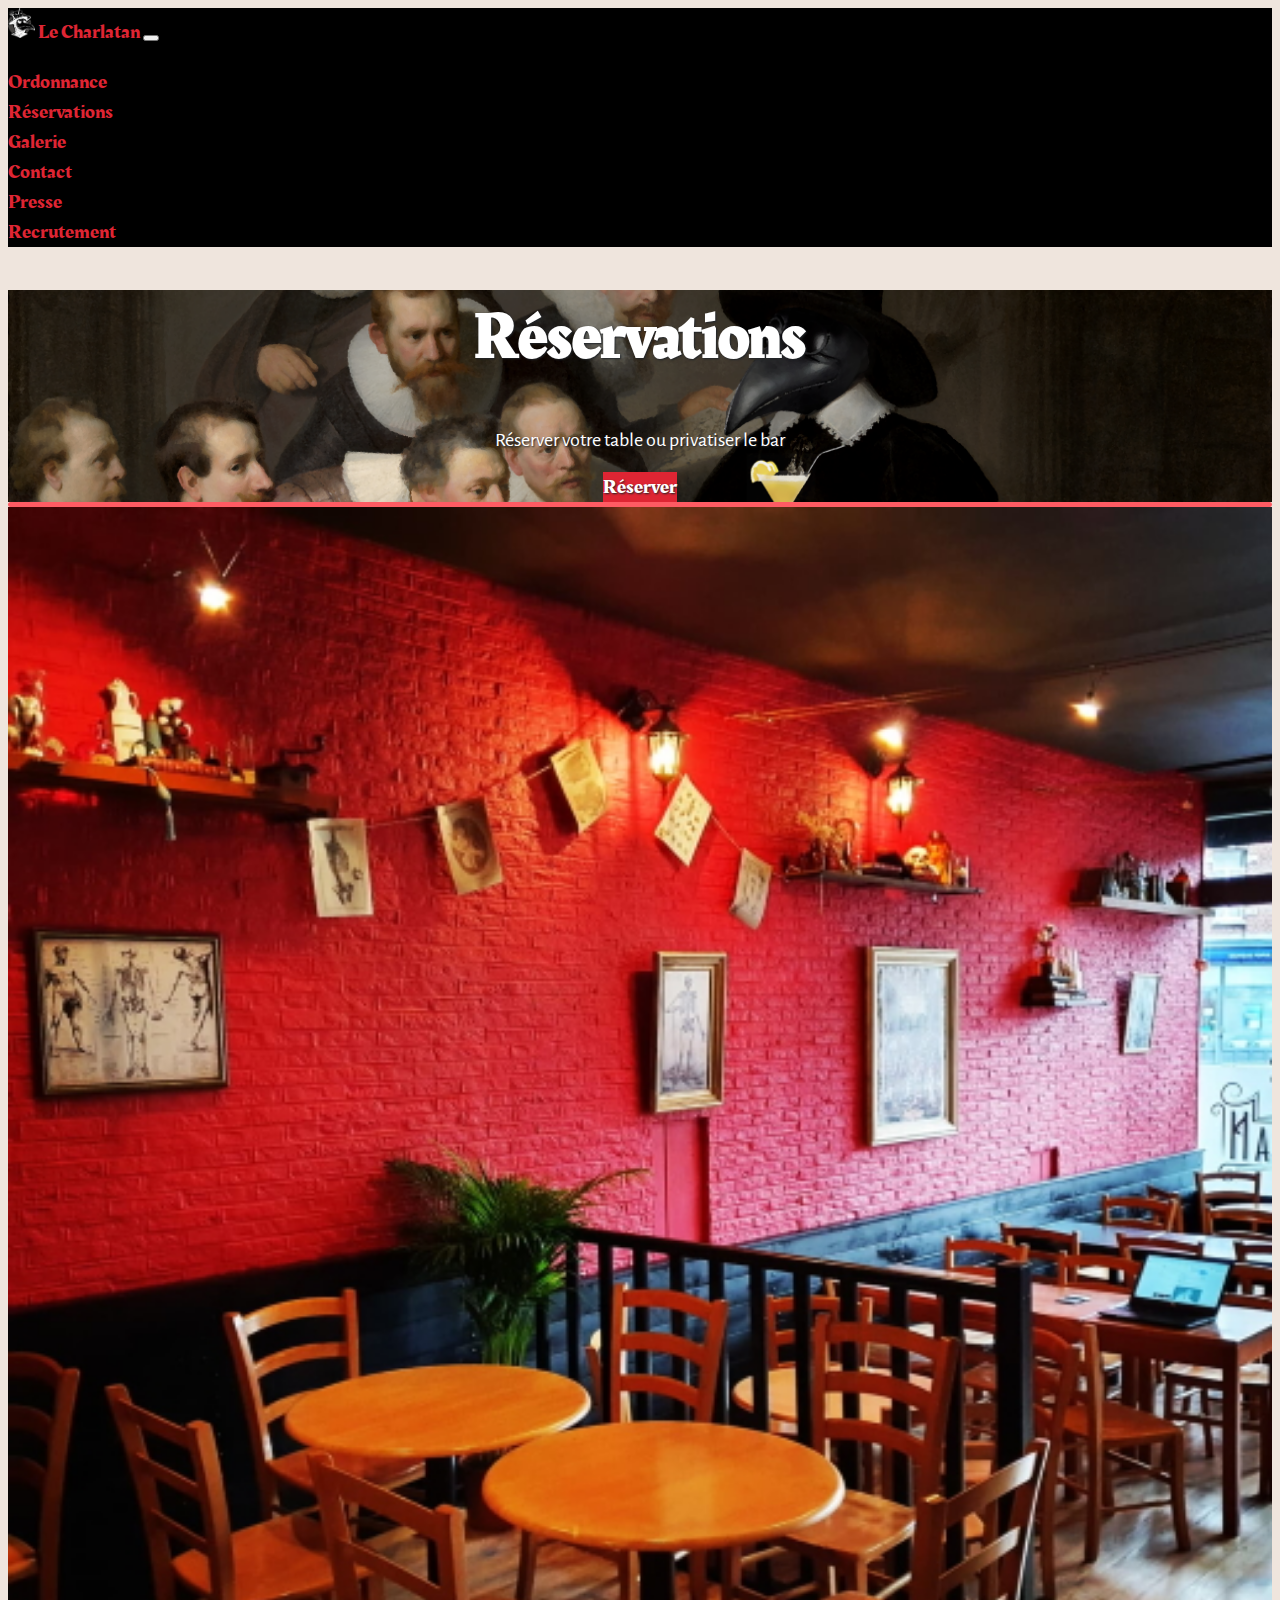
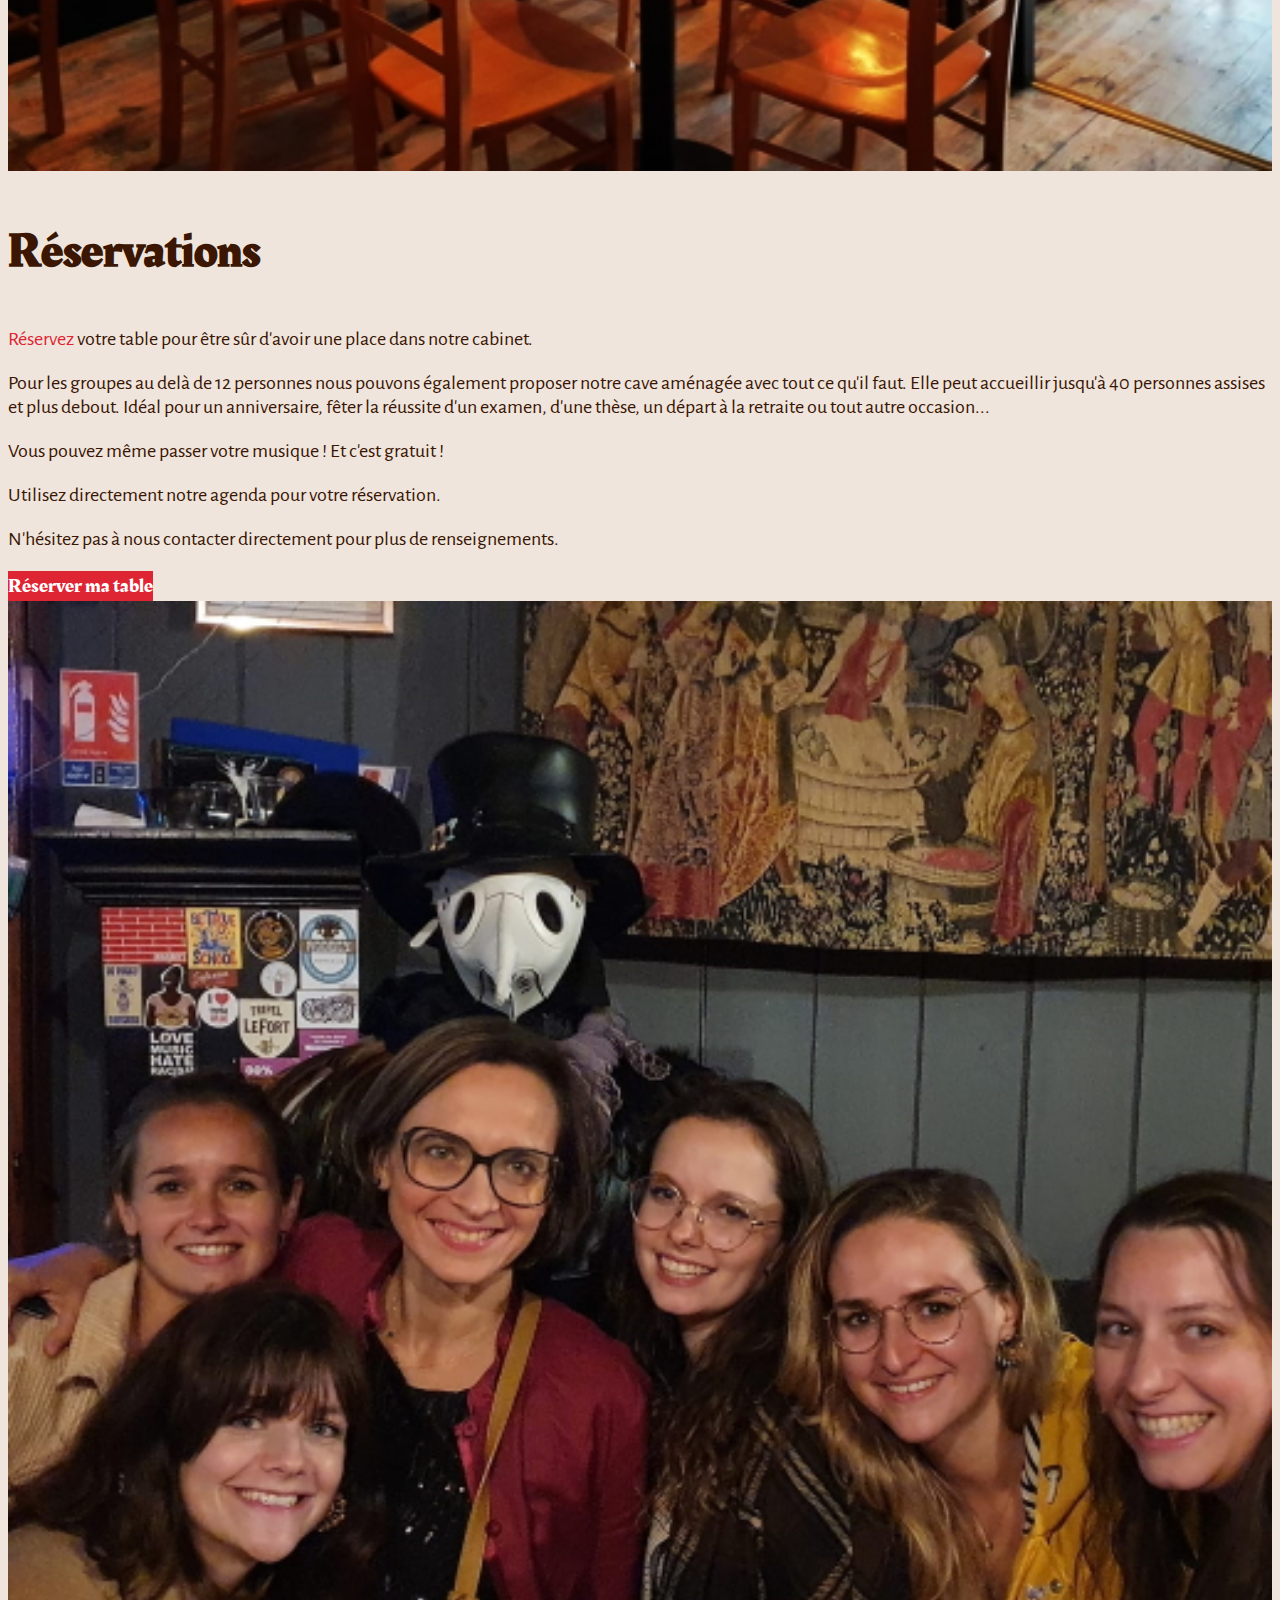
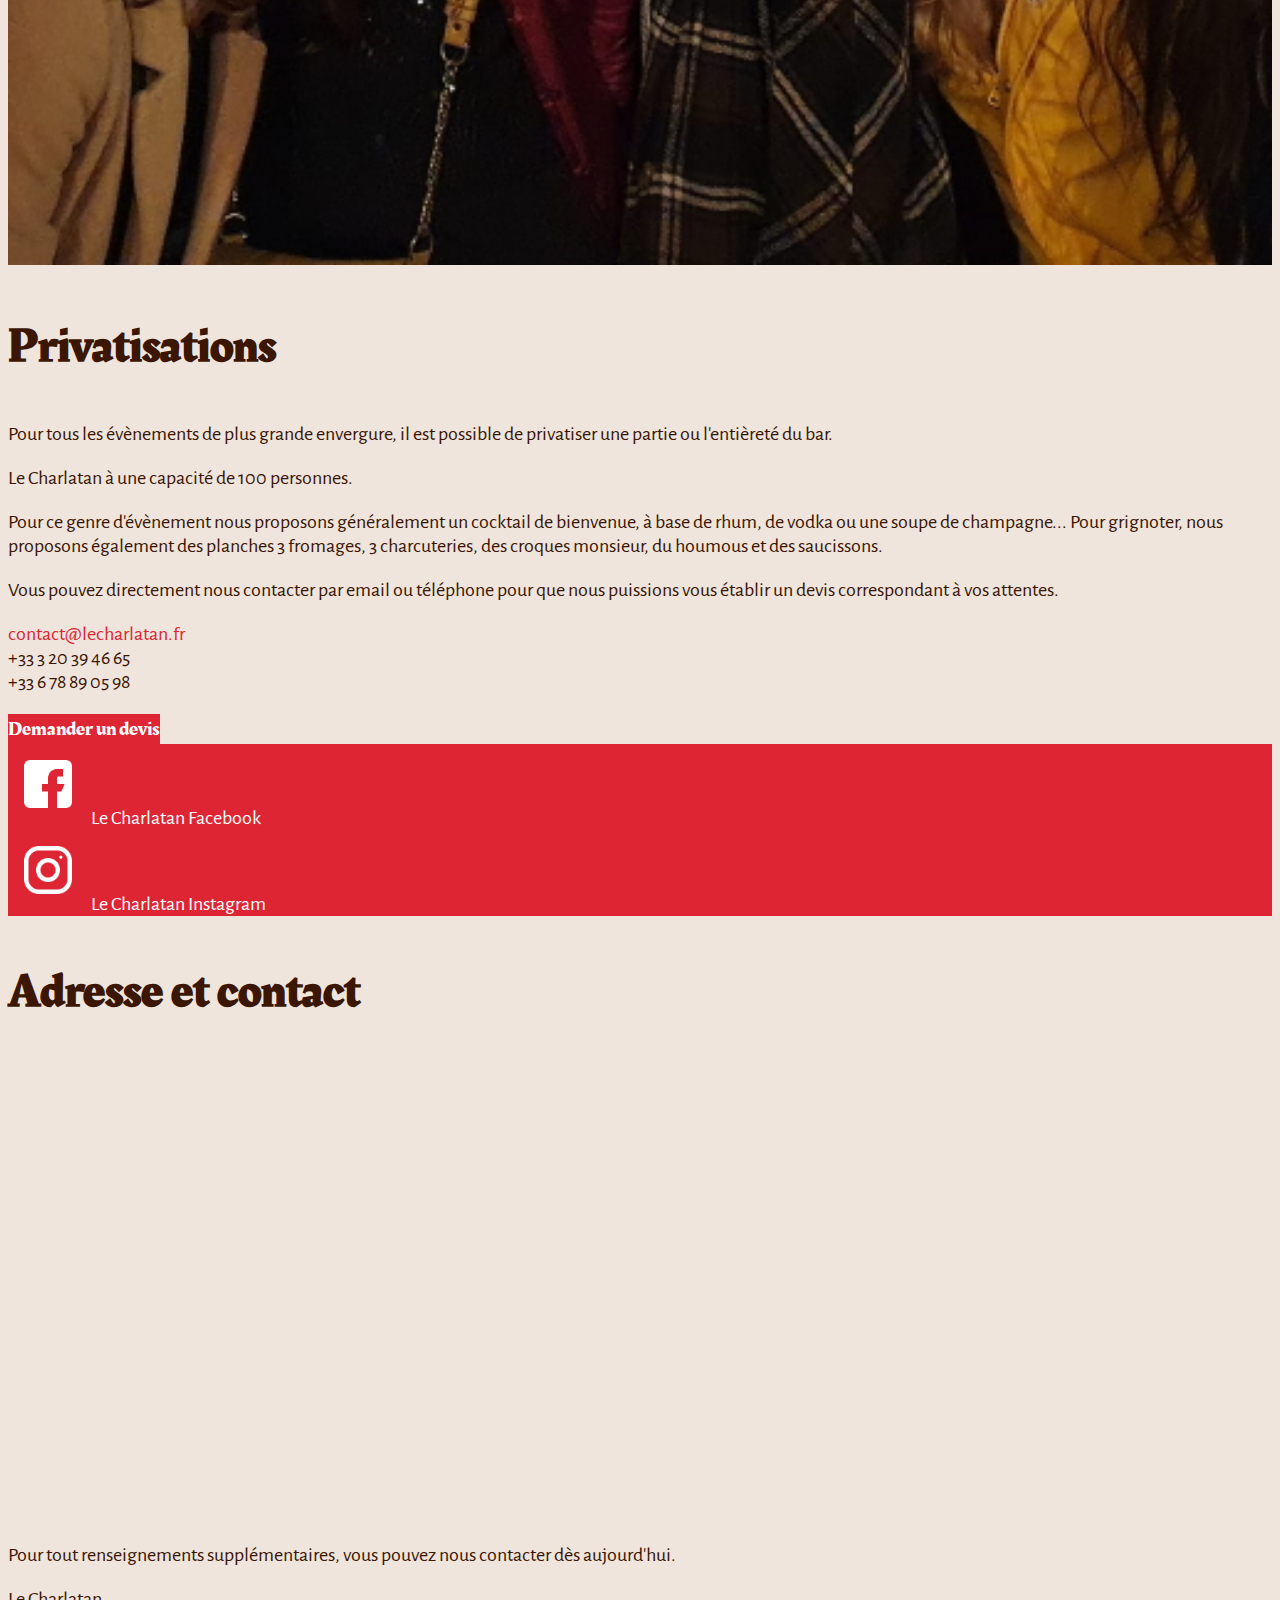
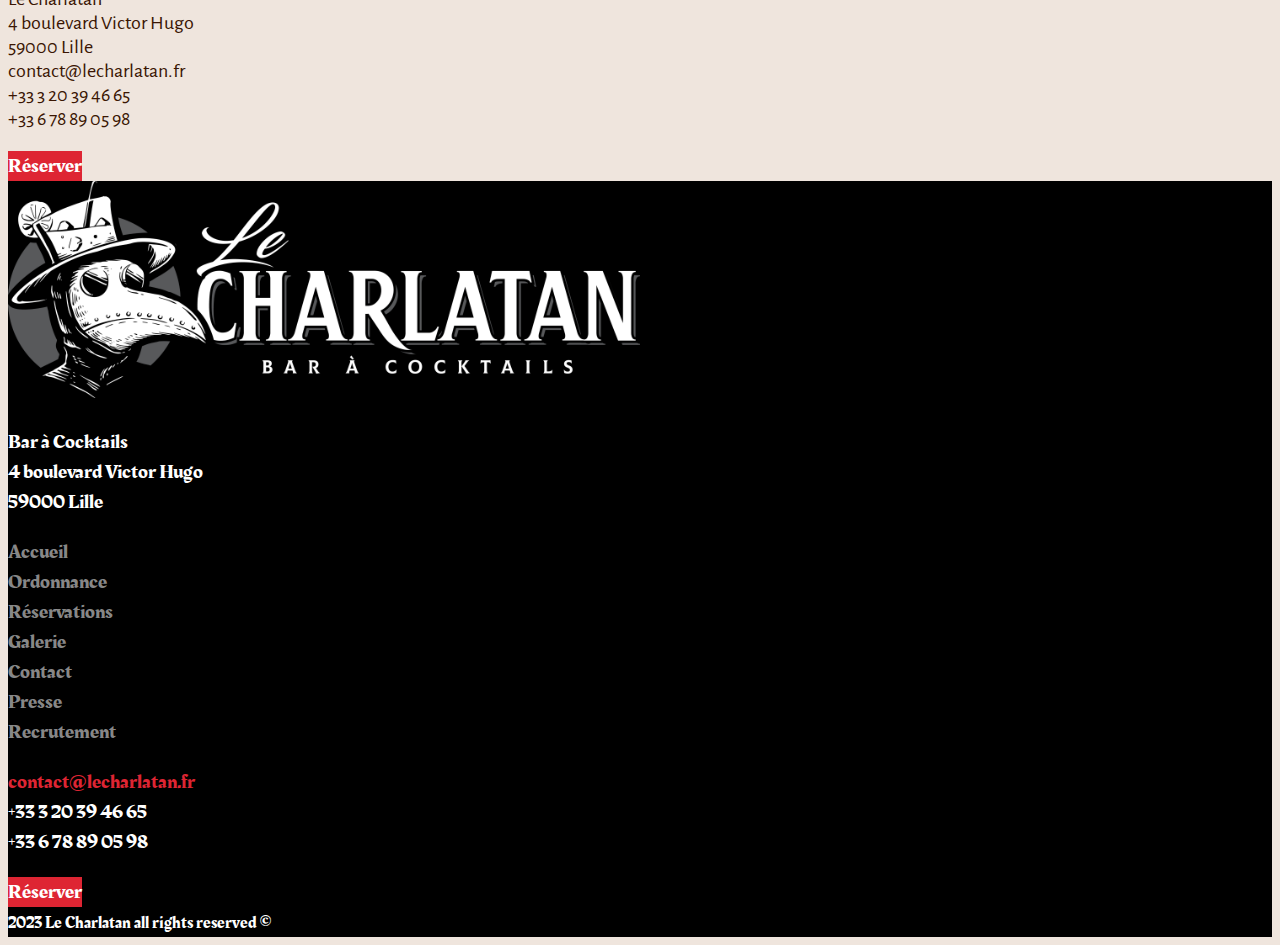
<file: reservations.html>
<!DOCTYPE html>
<html lang="fr">

<head>
    <meta charset="utf-8">
    <meta name="viewport" content="width=device-width, initial-scale=1, shrink-to-fit=no">
    <meta name="description" content="Le Charlatan | Bar à Cocktails Lille">
    <meta name="author" content="Le Charlatan">
    <meta name="google-site-verification" content="">
    <!-- <meta property="og:url" content="https://www.your-domain.com/your-page.html" />
    <meta property="og:type" content="website" />
    <meta property="og:title" content="Le Charlatan | Bar à Cocktails Lille" />
    <meta property="og:description" content="Le Charlatan est l'unique bar à potions sur Lille. Venez découvrir les élixirs, breuvages et autres remèdes pour équilibrer vos Humeurs. Le Charlatan est le meilleur bar à cocktails et mocktails à Lille" />
    <meta property="og:image" content="https://www.your-domain.com/path/image.jpg" /> -->
    <title>Le Charlatan | Bar à Cocktails Lille</title>
    <link rel="preconnect" href="https://fonts.googleapis.com">
    <link rel="preconnect" href="https://fonts.gstatic.com" crossorigin>
    <link href="https://fonts.googleapis.com/css2?family=Alegreya+Sans&family=Rakkas&display=swap" rel="stylesheet">

    <!-- Bootstrap CSS -->
    <link href="https://cdn.jsdelivr.net/npm/bootstrap@5.1.3/dist/css/bootstrap.min.css" rel="stylesheet"
        integrity="sha384-1BmE4kWBq78iYhFldvKuhfTAU6auU8tT94WrHftjDbrCEXSU1oBoqyl2QvZ6jIW3" crossorigin="anonymous">
    <link rel="stylesheet" href="stylesheet.css">
</head>

<body>
    <!-- Navigation -->
    <nav class="navbar fixed-top border-shadow navbar-expand-lg navbar-dark navbarbackgound">
        <div class="container">
            <a class="navbar-brand" href="/">
                <img src="images/Logo_navbar_dark.png" class="d-inline-block align-top"
                    alt="Le Charlatan logo, bar à Cocktails sur Lille" width="auto" height="30">
                Le Charlatan
            </a>
            <button class="navbar-toggler" type="button" data-toggle="collapse" data-target="#navbarSupportedContent"
                aria-controls="navbarSupportedContent" aria-expanded="false" aria-label="Toggle navigation">
                <span class="navbar-toggler-icon"></span>
            </button>
            <div class="collapse navbar-collapse" id="navbarSupportedContent">
                <ul class="navbar-nav  ml-auto">
                    <li class="nav-item">
                        <a class="nav-link" href="/ordonnance" class="sr-only">Ordonnance</a>
                    </li>
                    <li class="nav-item">
                        <a class="nav-link mr-3" href="/reservations">Réservations</a>
                    </li>
                    <li class="nav-item">
                        <a class="nav-link" href="/galerie">Galerie</a>
                    </li>
                    <li class="nav-item">
                        <a class="nav-link" href="/contact">Contact</a>
                    </li>
                    <li class="nav-item">
                        <a class="nav-link mr-3" href="/presse">Presse</a>
                    </li>
                    <li class="nav-item">
                        <a class="nav-link mr-3" href="/recrutement">Recrutement</a>
                    </li>
                </ul>
            </div>
        </div>
    </nav>

    <!-- Header -->
    <header class="py-5 mt-5">
        <div class="p-lg-7 mx-auto my-7 py-5">
            <div class="container">
                <h1>Réservations</h1>
                <p class="mt-4">Réserver votre table ou privatiser le bar</p>
                <a class="btn btn-custom btn-lg" href="https://calendly.com/lecharlatan/reservations"
                    target="_blank">Réserver</a>
            </div>
        </div>
    </header>
    <div class="separator"></div>

    <!-- Content -->
    <section>
        <div class="p-lg-7 mx-auto my-7 py-5">
            <div class="container">
                <div class="row">
                    <div class="col-lg-6">
                        <img src="images/photos/0051.jpg" style="height: auto; width: 100%">
                    </div>
                    <div class="col-lg-6">
                        <h2>Réservations</h2>
                        <p class="mt-4"><a href="https://calendly.com/lecharlatan/reservations"
                                target="_blank">Réservez</a> votre table pour être sûr d'avoir une place dans notre
                            cabinet.</p>
                        <p>Pour les groupes au delà de 12 personnes nous pouvons également proposer notre cave aménagée
                            avec tout ce qu'il faut. Elle peut accueillir jusqu'à 40 personnes assises et plus debout.
                            Idéal pour un
                            anniversaire, fêter la réussite d'un examen, d'une thèse, un départ à la retraite ou tout
                            autre occasion...</p>
                        <p>Vous pouvez même passer votre musique ! Et c'est gratuit !</p>
                        <p>Utilisez directement notre agenda pour votre réservation.</p>
                        <p>N'hésitez pas à nous contacter directement pour plus de renseignements.</p>
                        <a class="btn btn-custom btn-lg" href="https://calendly.com/lecharlatan/reservations"
                            target="_blank">Réserver ma table</a>
                    </div>
                </div>
            </div>
        </div>
    </section>
    <section class="bg-light">
        <div class="p-lg-7 mx-auto my-7 py-5">
            <div class="container">
                <div class="row">
                    <div class="col-lg-6">
                        <img src="images/photos/0007.jpg" style="height: auto; width: 100%">
                    </div>
                    <div class="col-lg-6">
                        <h2>Privatisations</h2>
                        <p class="mt-4">Pour tous les évènements de plus grande envergure, il est possible de privatiser
                            une partie ou l'entièreté du bar.</p>
                        <p>Le Charlatan à une capacité de 100 personnes.</p>
                        <p>Pour ce genre d'évènement nous proposons généralement un cocktail de bienvenue, à base de
                            rhum, de vodka ou une soupe de champagne... Pour grignoter, nous proposons également des
                            planches 3 fromages, 3 charcuteries, des croques monsieur, du houmous et des saucissons.</p>
                        <p>Vous pouvez directement nous contacter par email ou téléphone pour que nous puissions vous
                            établir un devis correspondant à vos attentes.</p>
                        <p><a href="mailto:contact@lecharlatan.fr">contact@lecharlatan.fr</a><br>
                            +33 3 20 39 46 65<br>
                            +33 6 78 89 05 98
                        </p>
                        <a class="btn btn-custom btn-lg" href="mailto:contact@lecharlatan.fr">Demander un devis</a>
                    </div>
                </div>
            </div>
        </div>
    </section>

    <!-- Social banner -->
    <section>
        <div class="bg-custom1">
            <div class="container">
                <div class="row text-center">
                    <div class="col">
                        <a href="https://www.facebook.com/LeCharlatanBar" target="_blank">
                            <img class="icon" src="images/social_facebook.png" alt="Le Charlatan facebook logo">
                            Le Charlatan Facebook</a>
                    </div>
                    <div class="col">
                        <a href="https://www.instagram.com/lecharlatanbar/" target="_blank">
                            <img class="icon" src="images/social_instagam.png" alt="Le Charlatan Instagram logo">
                            Le Charlatan Instagram</a>
                    </div>
                </div>
            </div>
        </div>
    </section>

    <!-- Map & contact -->
    <section>
        <div class="p-lg-7 mx-auto my-7 py-5">
            <div class="container">
                <div class="row">
                    <h2 class="py-3 text-center">Adresse et contact</h2>
                    <div class="col-lg-6">
                        <iframe
                            src="https://www.google.com/maps/embed?pb=!1m18!1m12!1m3!1d2531.1368892843902!2d3.0680206000000076!3d50.62457380000003!2m3!1f0!2f0!3f0!3m2!1i1024!2i768!4f13.1!3m3!1m2!1s0x47c2d5636bb48615%3A0x199a71cf016e913b!2sLe%20Charlatan!5e0!3m2!1sfr!2sfr!4v1656069531434!5m2!1sfr!2sfr"
                            width="100%" height="450" style="border:0;" allowfullscreen="" loading="lazy"
                            referrerpolicy="no-referrer-when-downgrade"></iframe>
                    </div>
                    <div class="col-lg-6">
                        <p>Pour tout renseignements supplémentaires, vous pouvez nous contacter dès
                            aujourd'hui.</p>
                        <p>Le Charlatan<br>
                            4 boulevard Victor Hugo<br>
                            59000 Lille<br>
                            contact@lecharlatan.fr<br>
                            +33 3 20 39 46 65<br>
                            +33 6 78 89 05 98</p>
                        <a class="btn btn-custom btn-lg" href="https://calendly.com/lecharlatan/reservations"
                            target="_blank">Réserver</a>
                    </div>
                </div>
            </div>
        </div>
    </section>

    <!-- Footer -->
    <footer>
        <div class="container">
            <div class="py-5 row">
                <div class="col-lg-4">
                    <img src="images/Transparent_Background_LeChar_Hori-Black-01.png" class="d-inline-block align-top"
                        alt="Le Charlatan, bar à Cocktails sur Lille" width="50%" height="auto">
                    <p>Bar à Cocktails<br>
                        4 boulevard Victor Hugo<br>
                        59000 Lille
                    </p>
                </div>
                <div class="col-lg-4">
                    <ul>
                        <li><a href="/index">Accueil</a></li>
                        <li><a href="/ordonnance">Ordonnance</a></li>
                        <li><a href="/reservations">Réservations</a></li>
                        <li><a href="/galerie">Galerie</a></li>
                        <li><a href="/contact">Contact</a></li>
                        <li><a href="/presse">Presse</a></li>
                        <li><a href="/recrutement">Recrutement</a></li>
                    </ul>
                </div>
                <div class="col-lg-4">
                    <p>
                        <a href="mailto:contact@lecharlatan.fr">contact@lecharlatan.fr</a><br>
                        +33 3 20 39 46 65<br>
                        +33 6 78 89 05 98
                    </p>
                    <a class="btn btn-custom btn-lg" href="https://calendly.com/lecharlatan/reservations"
                        target="_blank">Réserver</a>
                </div>
            </div>
            <small>2023 Le Charlatan all rights reserved ©</small>
        </div>
    </footer>

    <!-- JavaScript jQuery first, then Popper.js, then Bootstrap JS -->
    <script src="https://code.jquery.com/jquery-3.5.1.slim.min.js"
        integrity="sha384-DfXdz2htPH0lsSSs5nCTpuj/zy4C+OGpamoFVy38MVBnE+IbbVYUew+OrCXaRkfj"
        crossorigin="anonymous"></script>
    <script src="https://cdn.jsdelivr.net/npm/bootstrap@4.6.0/dist/js/bootstrap.bundle.min.js"
        integrity="sha384-Piv4xVNRyMGpqkS2by6br4gNJ7DXjqk09RmUpJ8jgGtD7zP9yug3goQfGII0yAns"
        crossorigin="anonymous"></script>

</body>

</html>
</file>
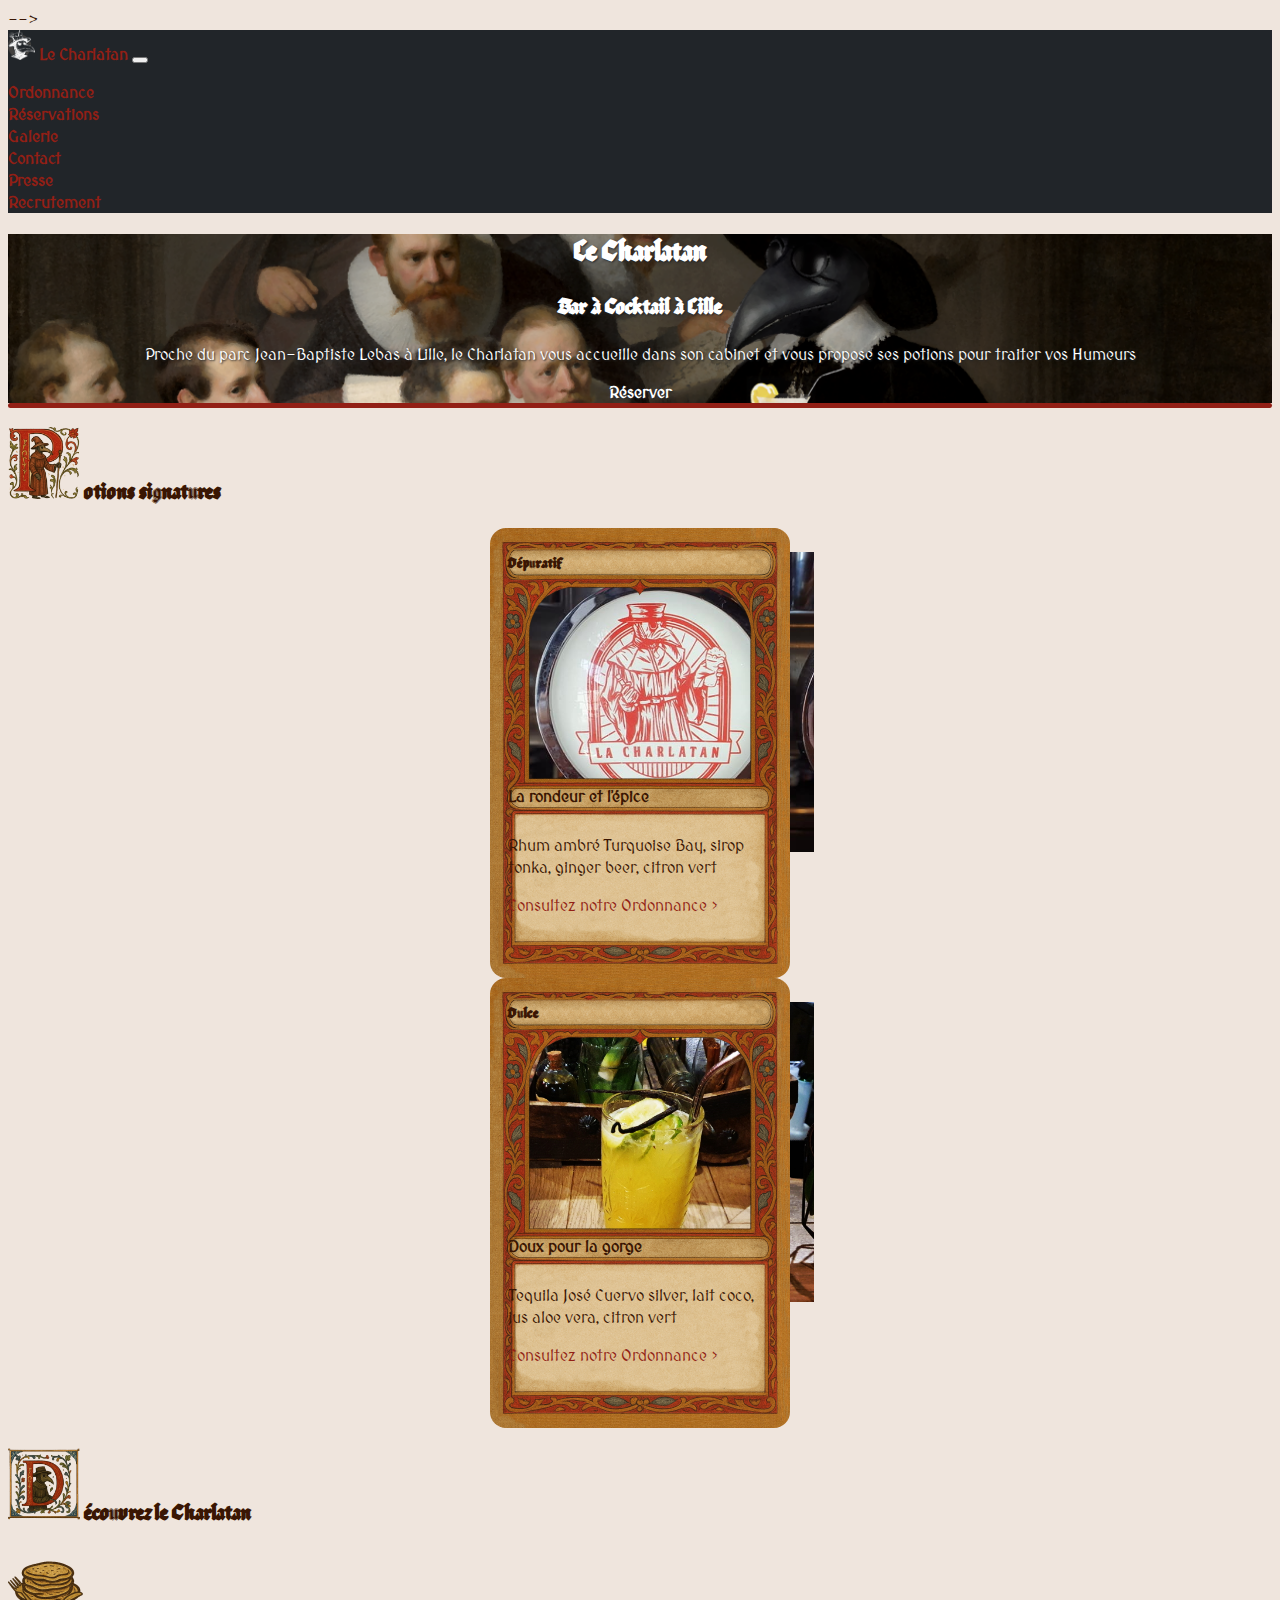
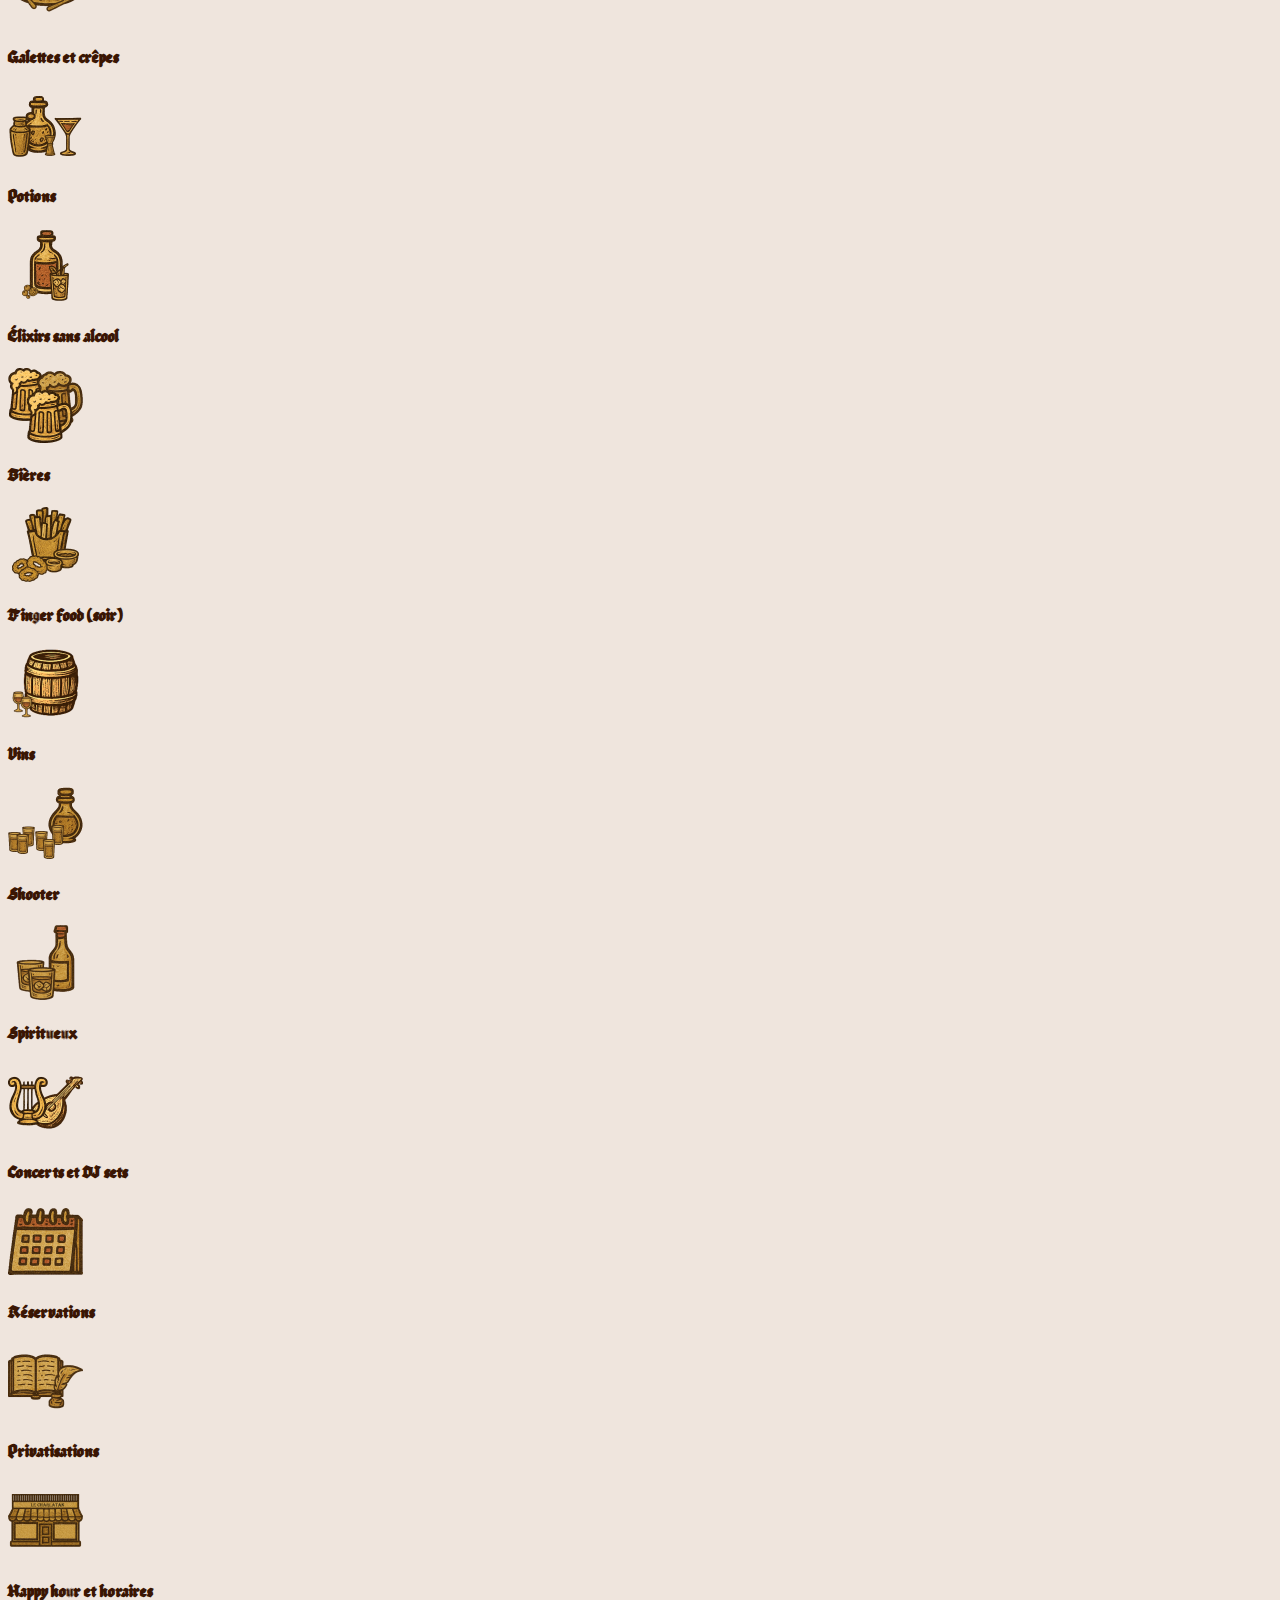
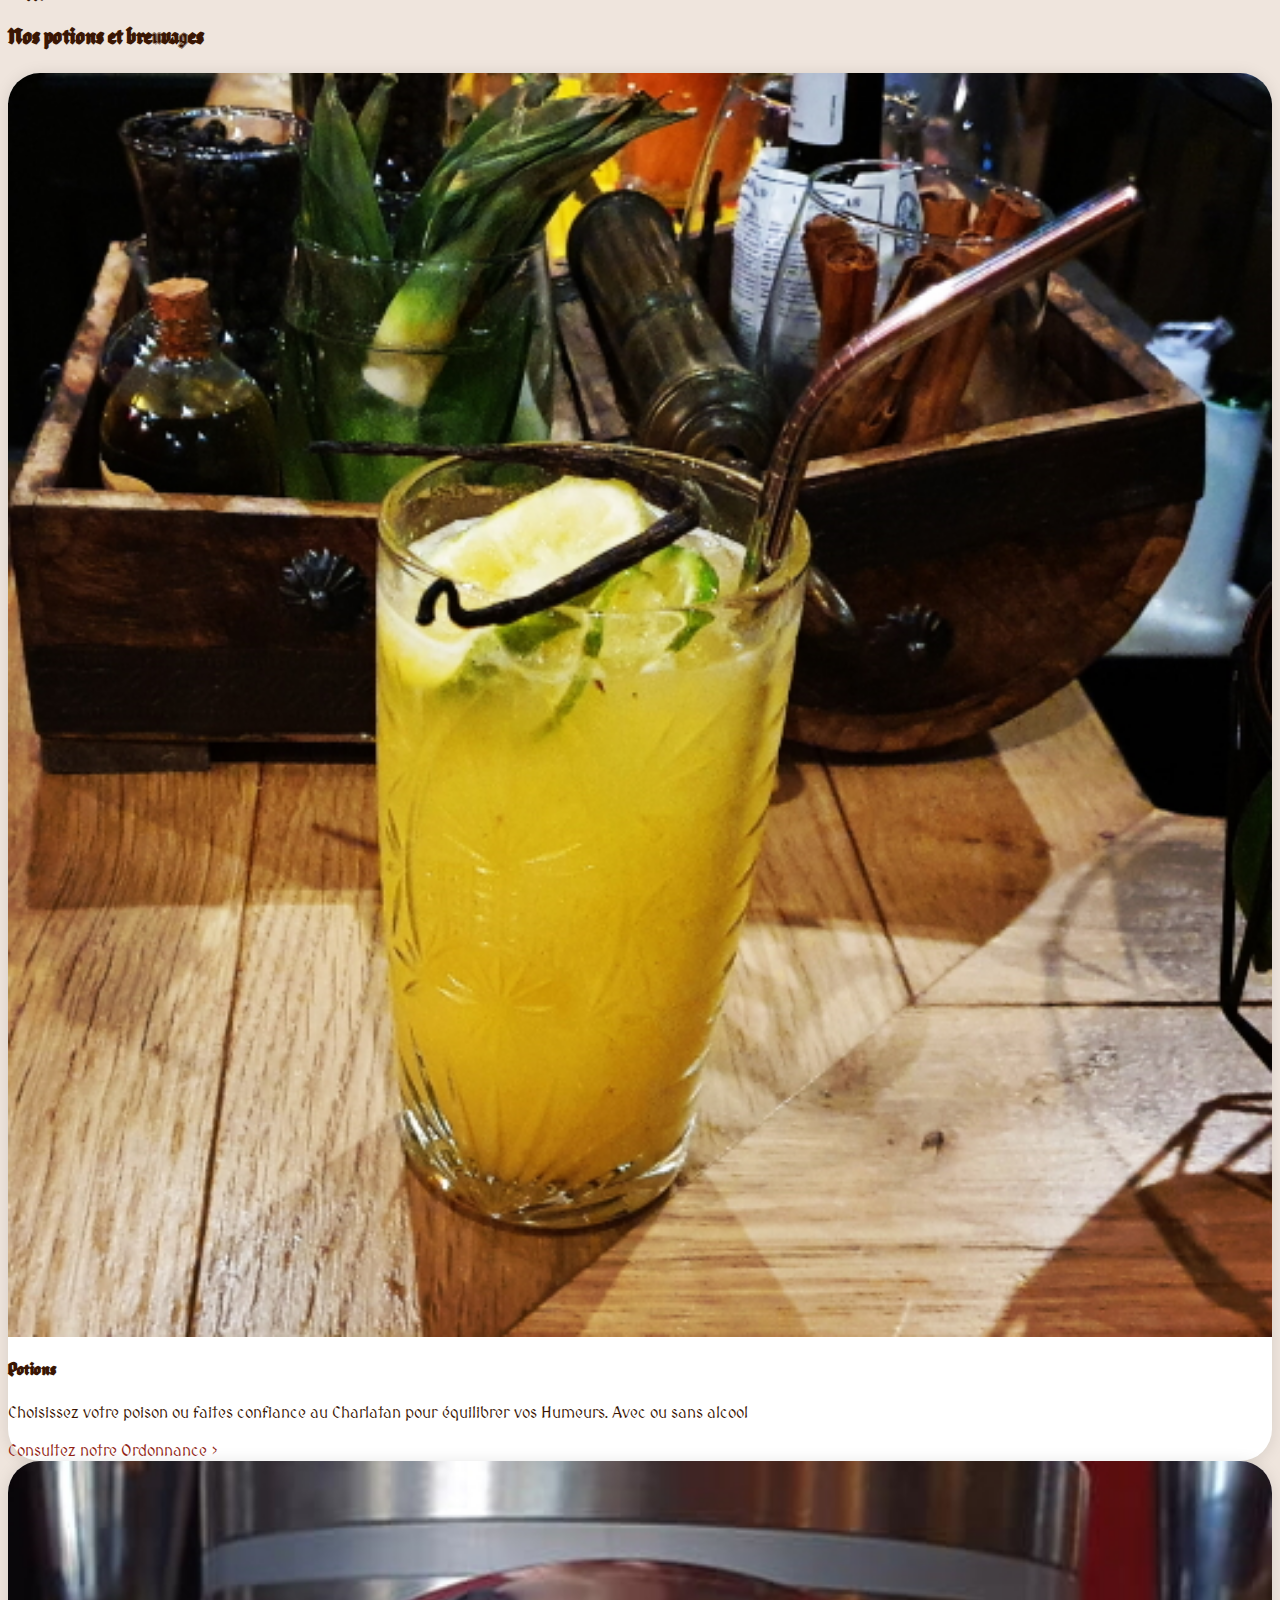
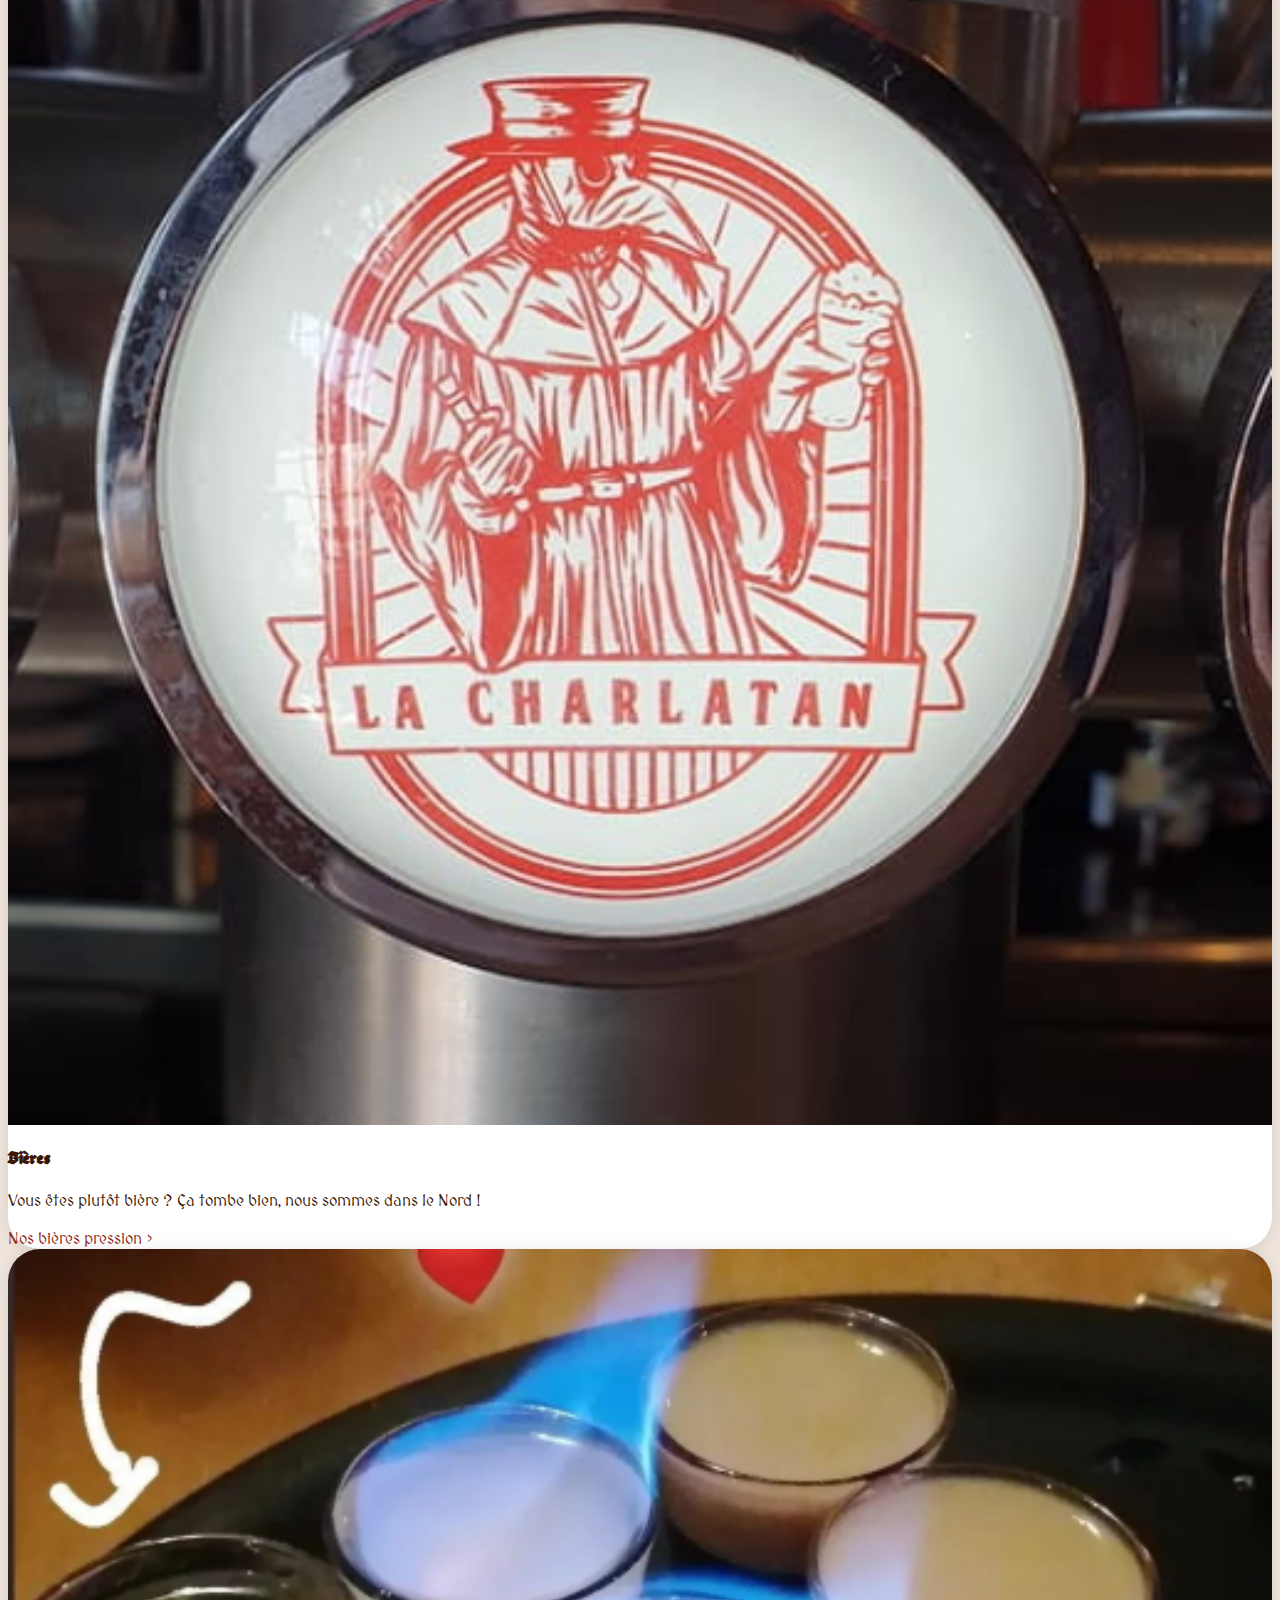
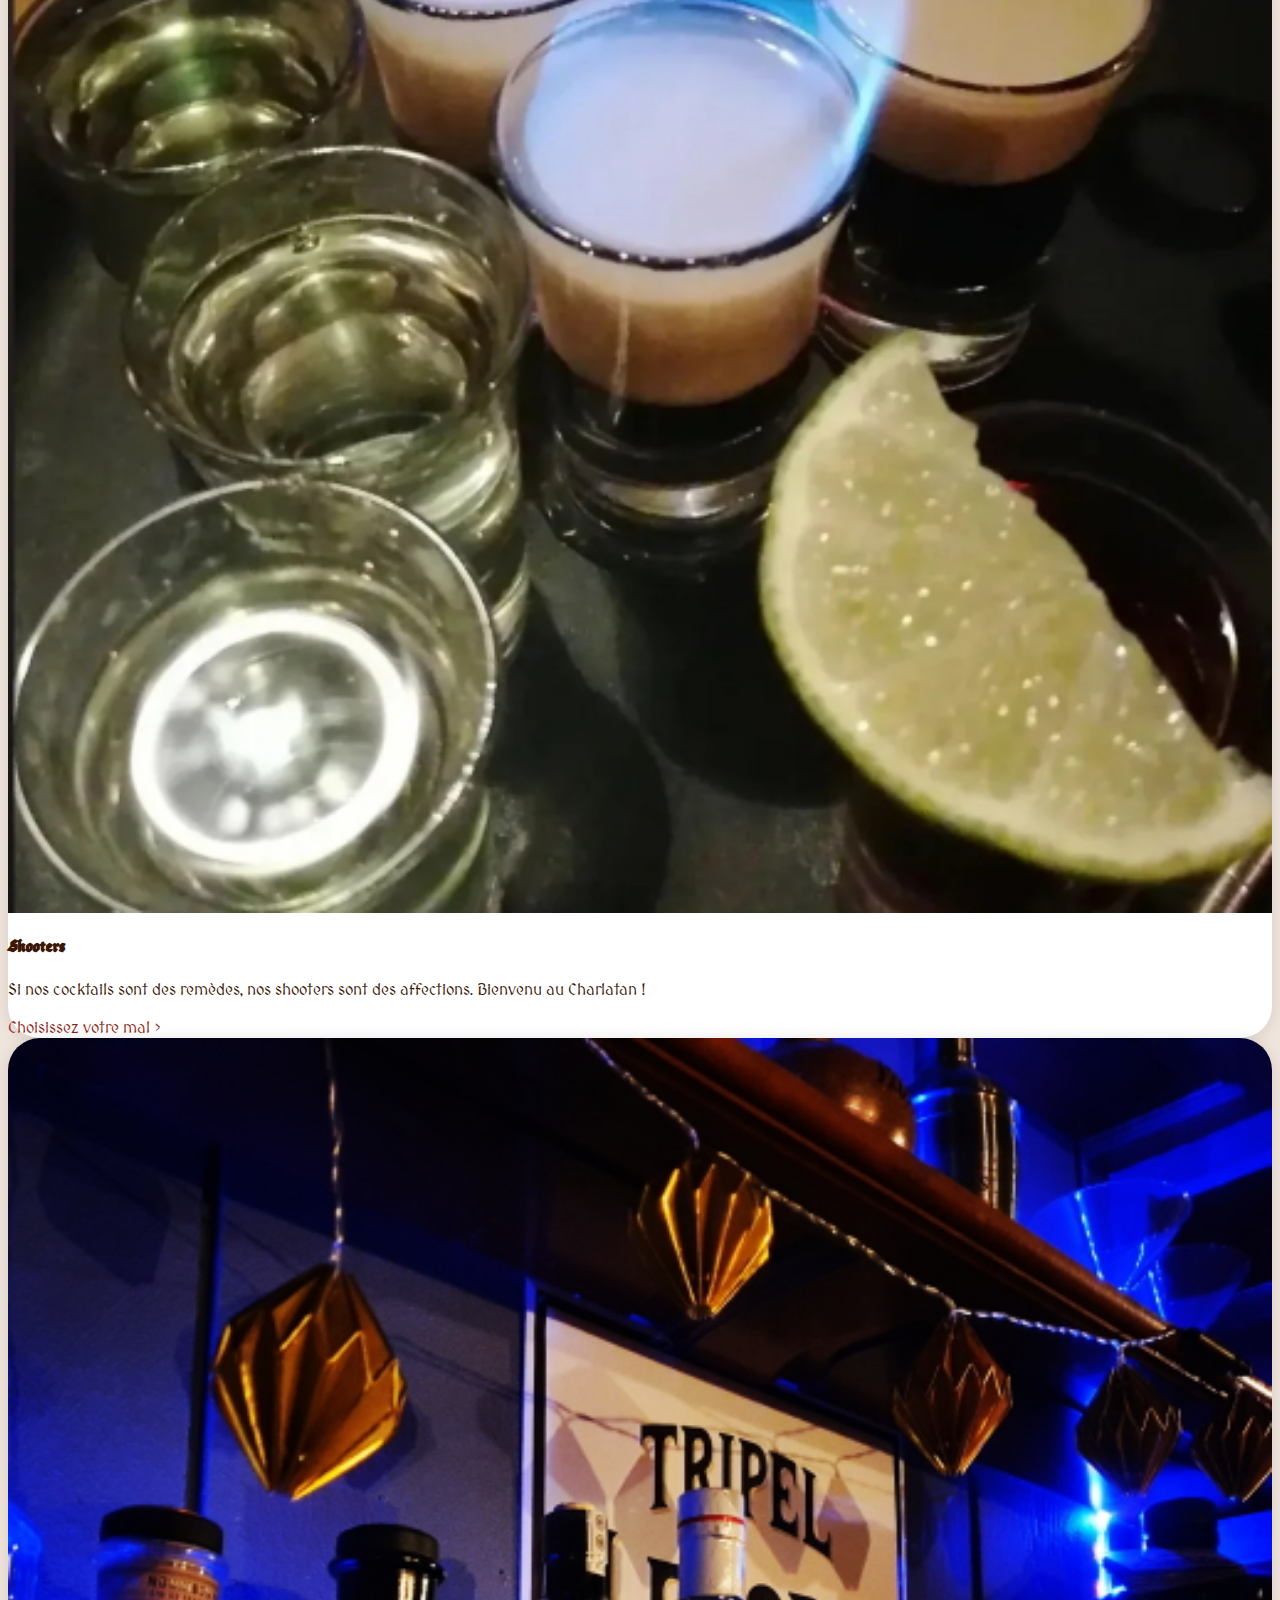
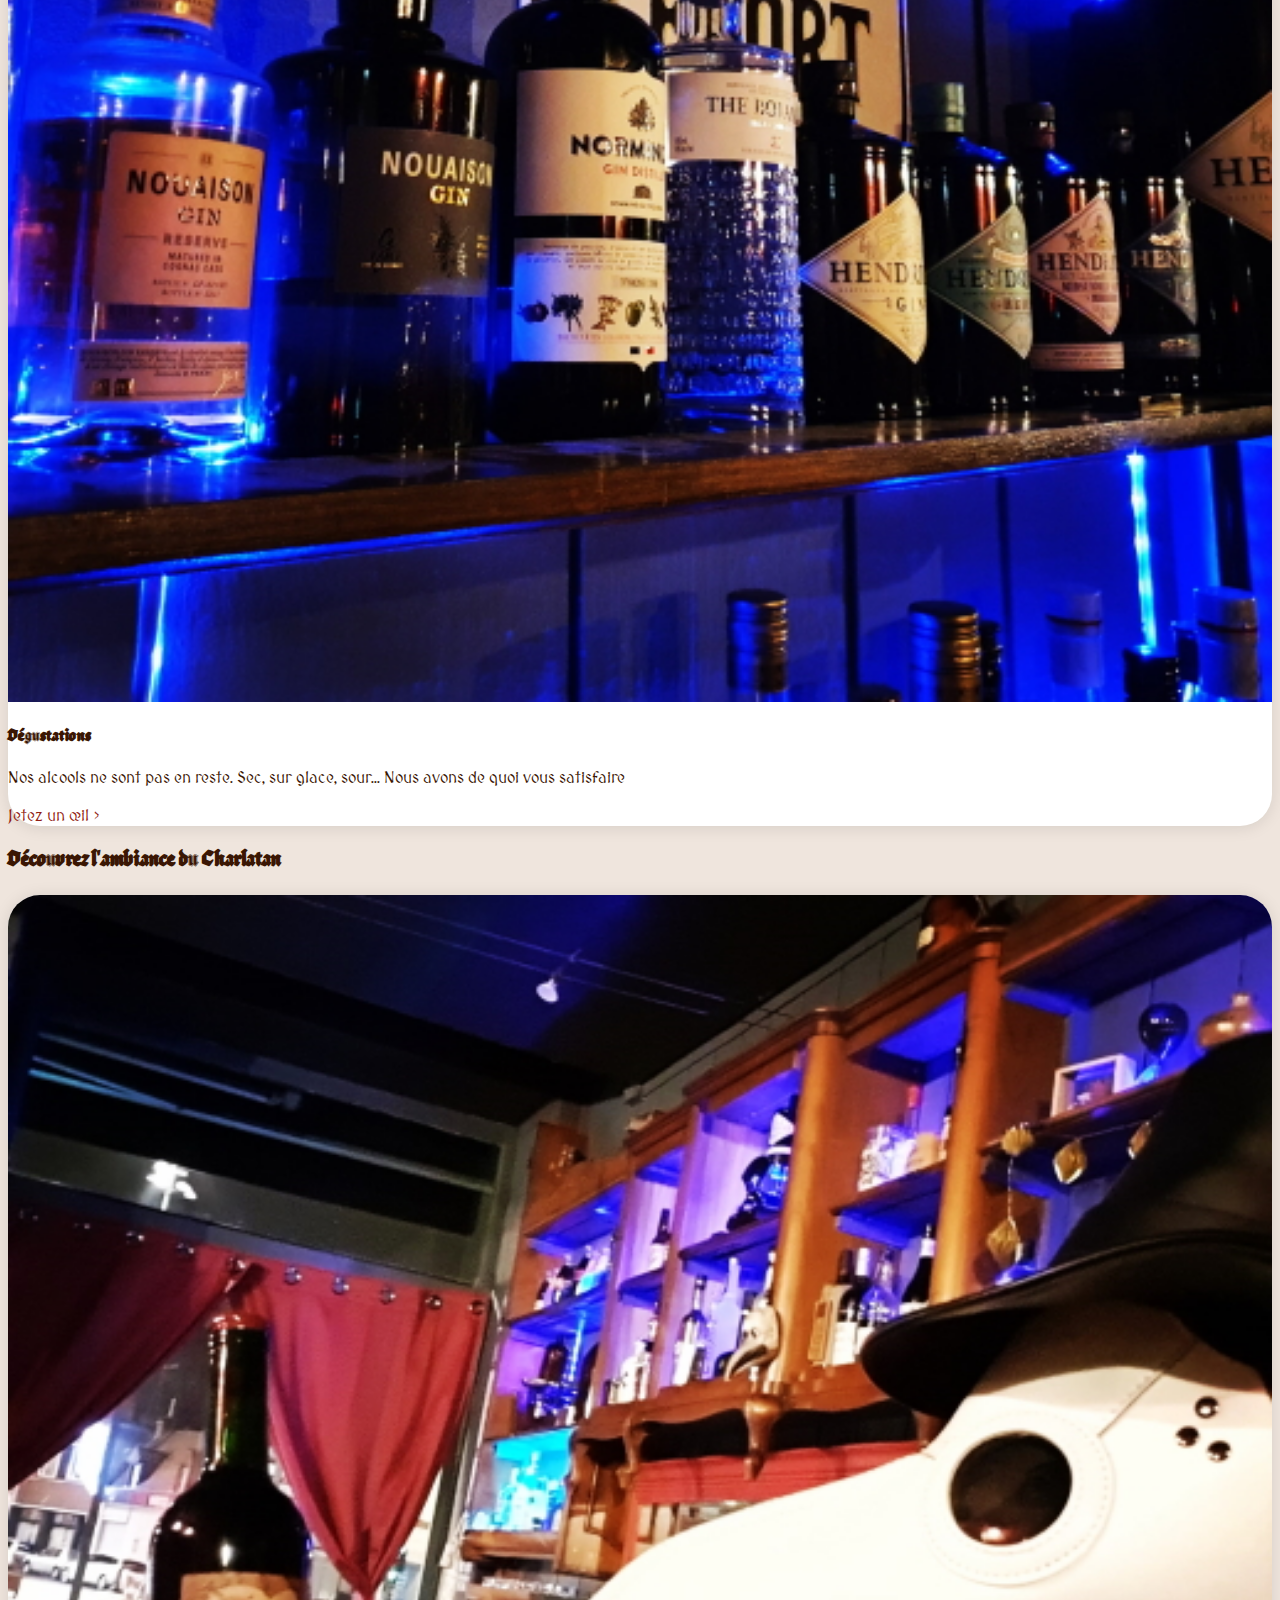
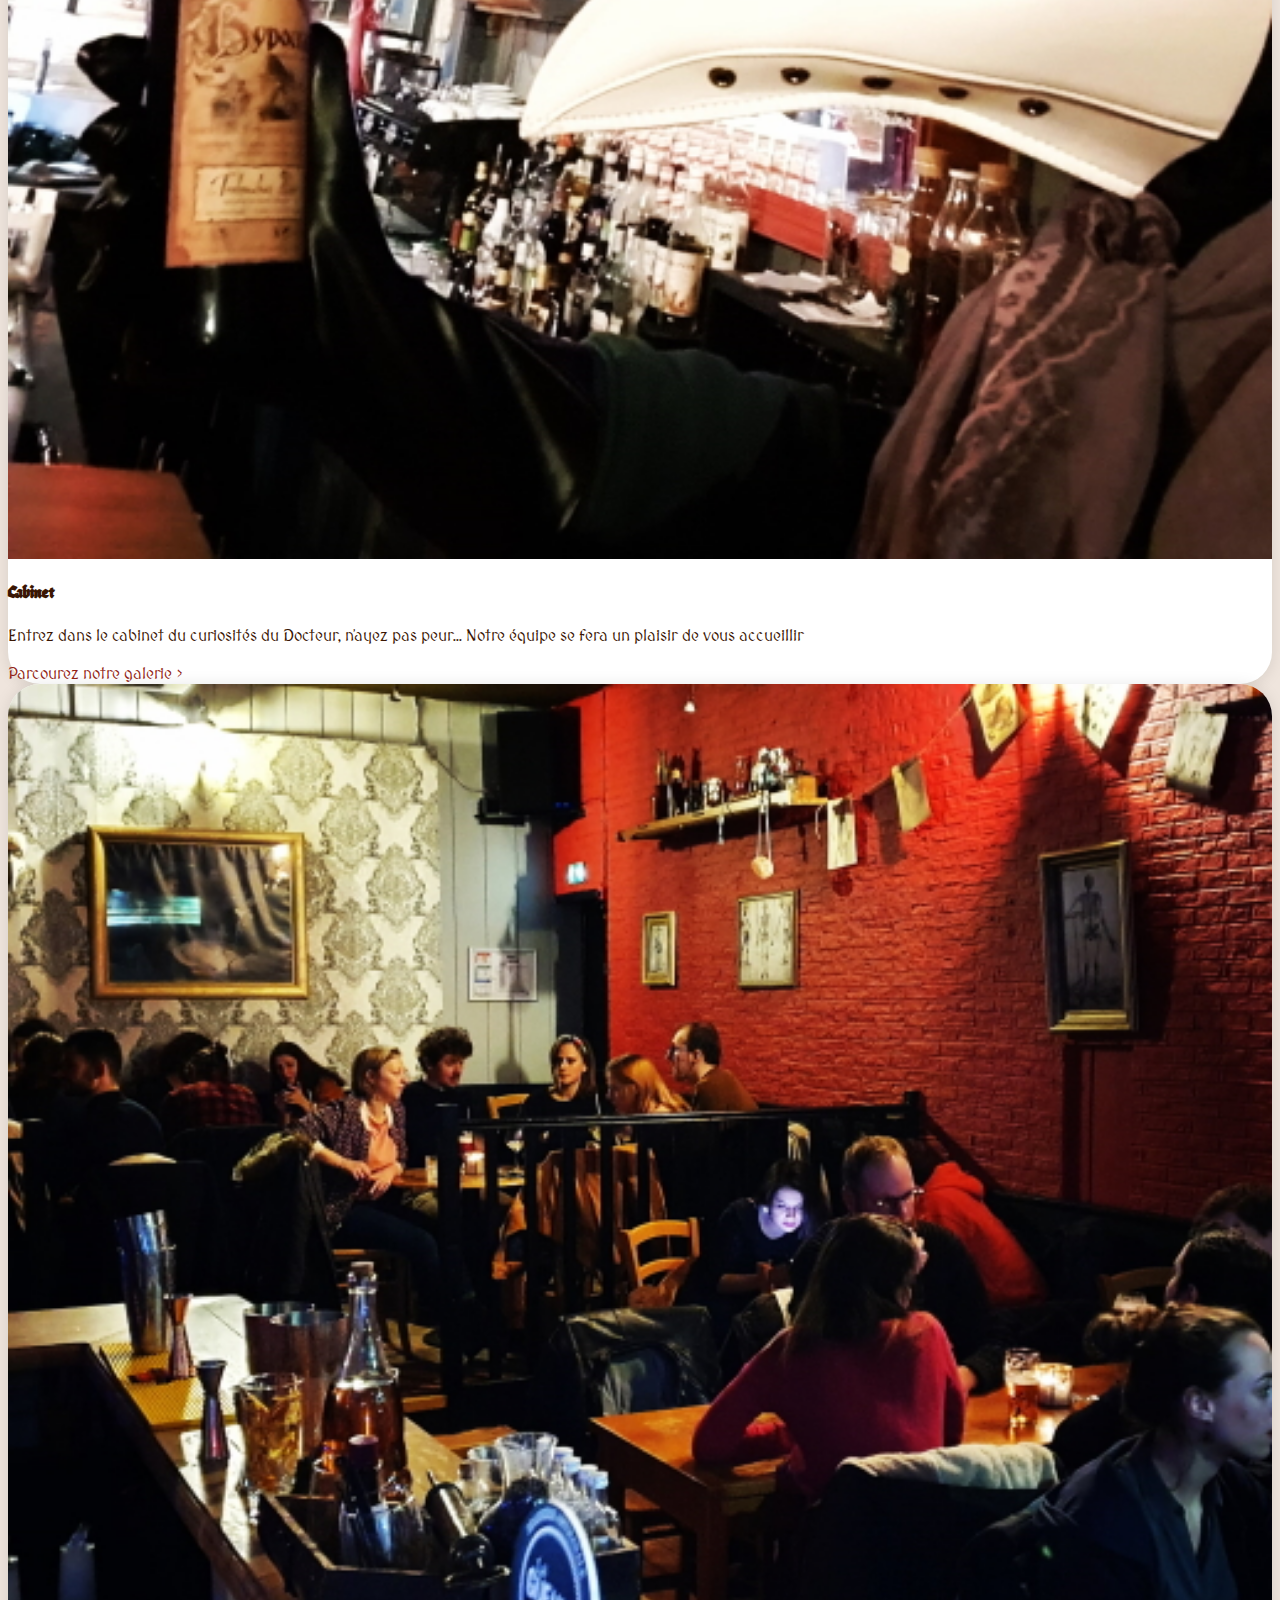
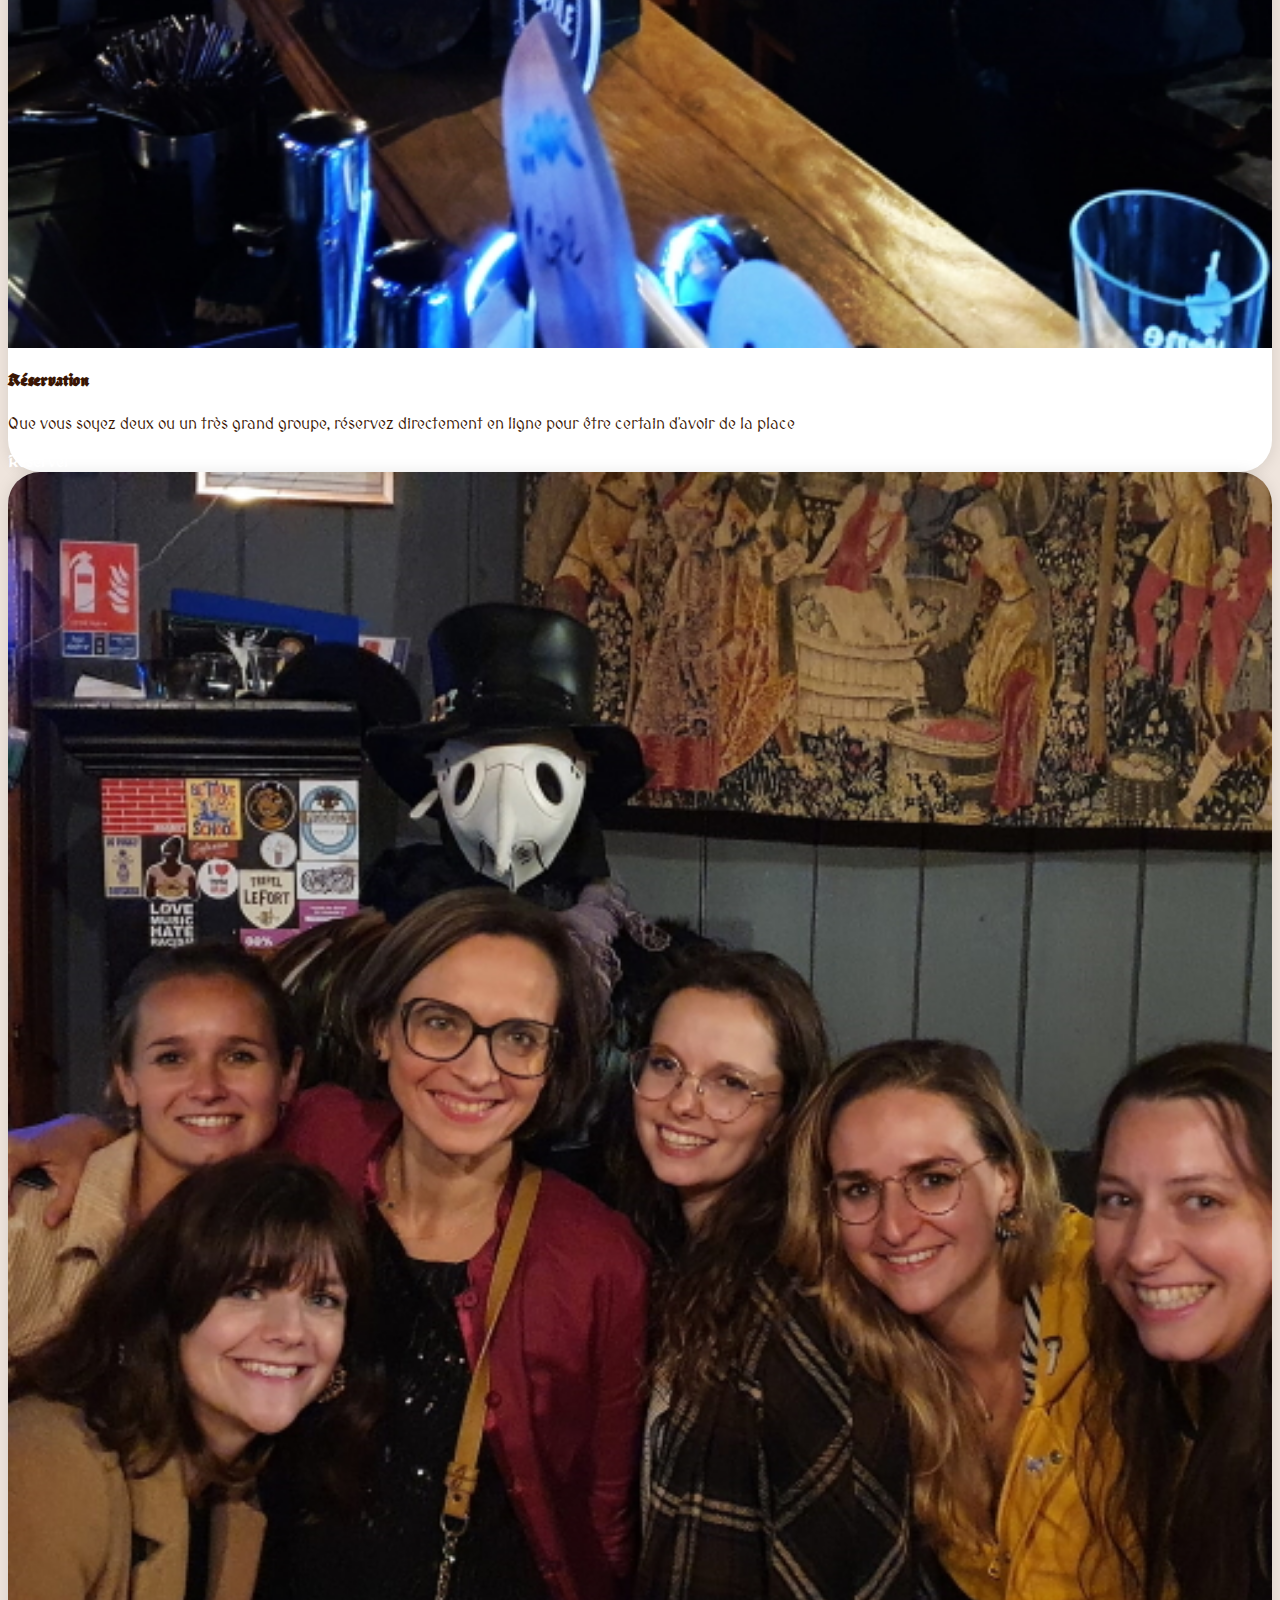
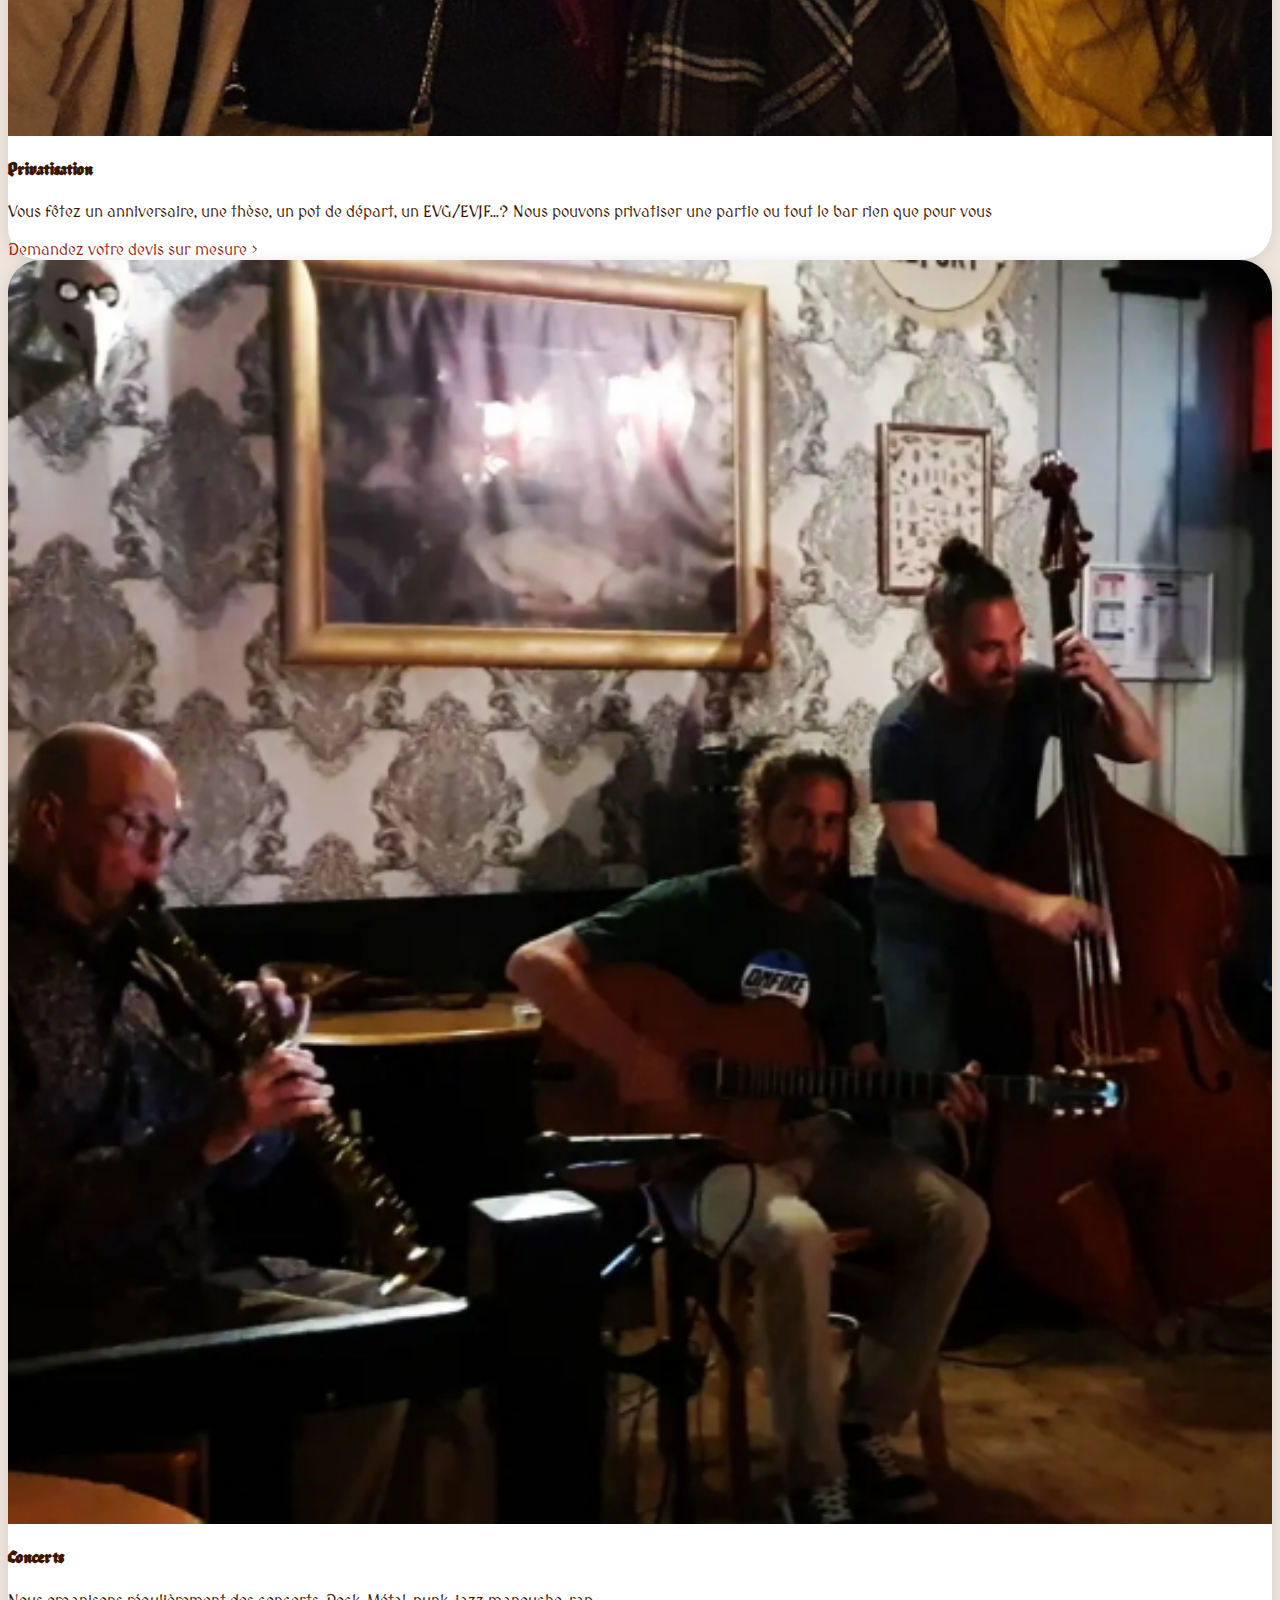
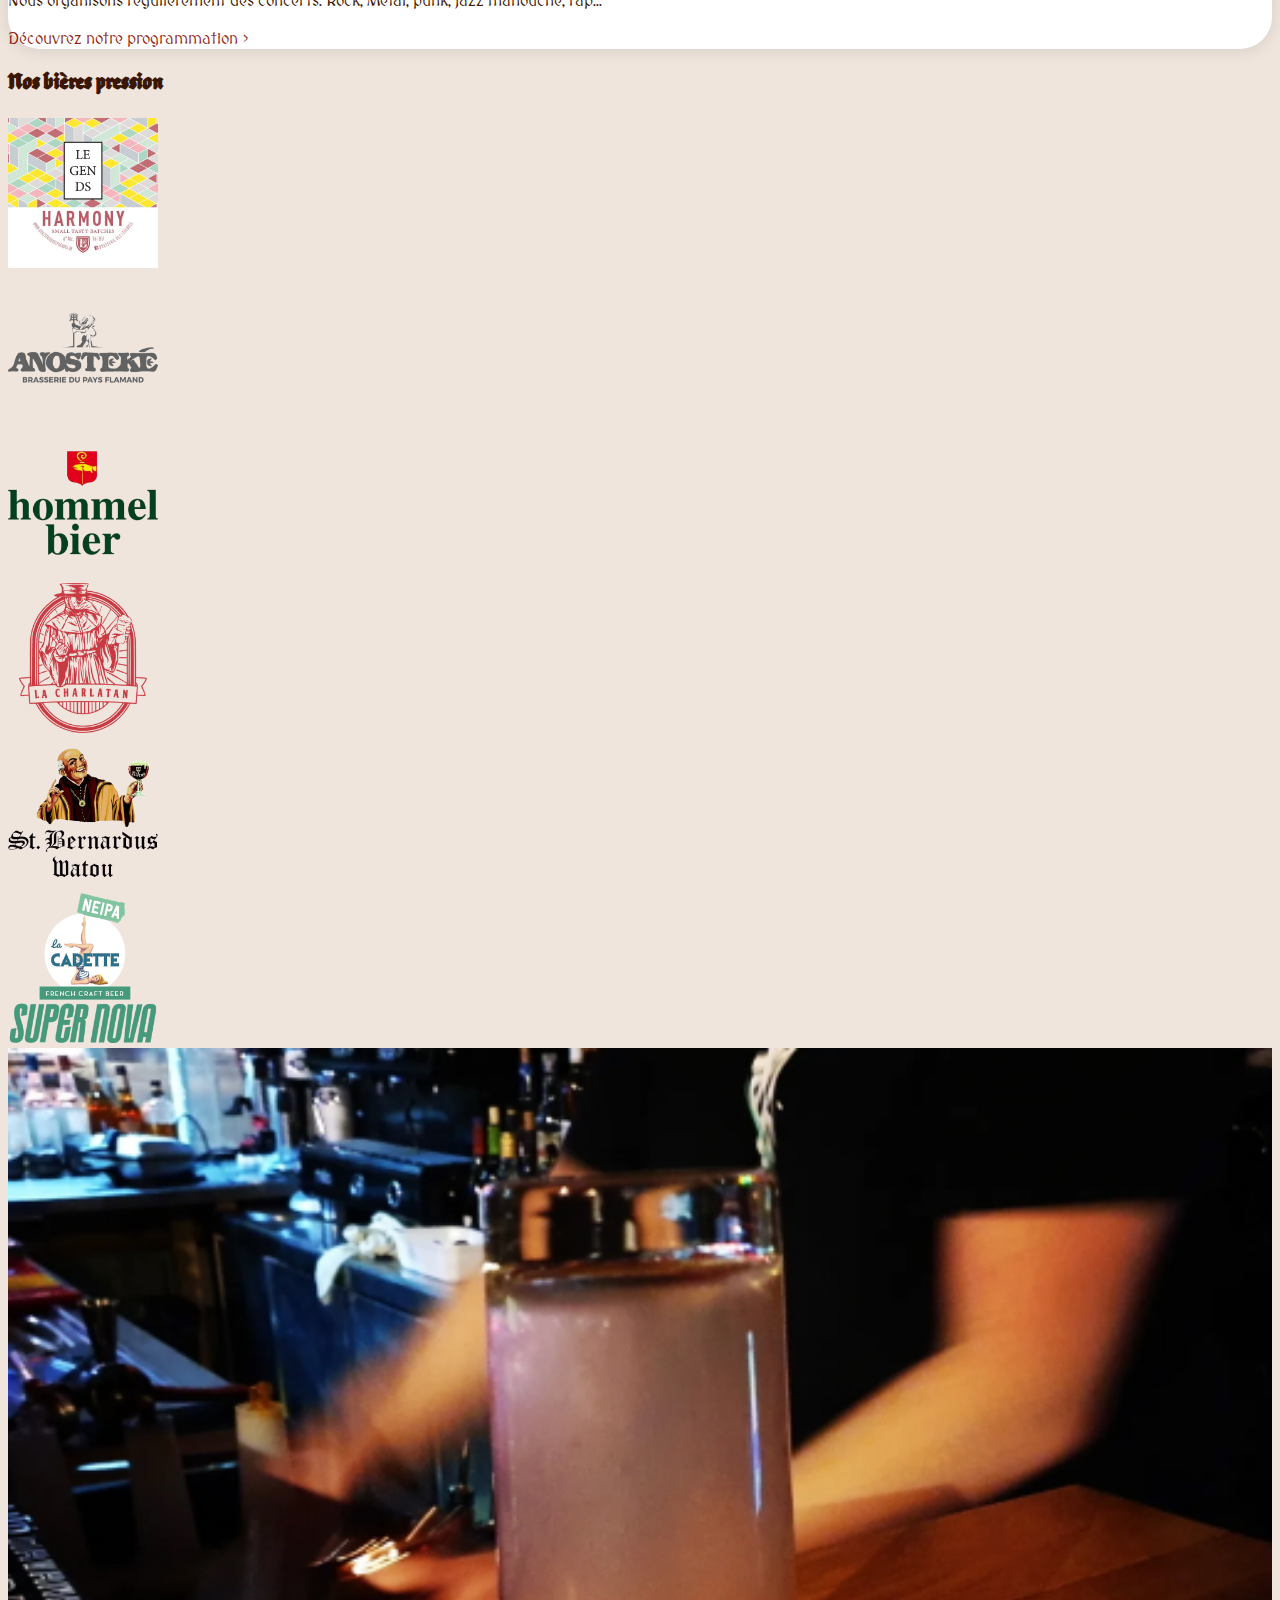
<file: Test.html>
<!DOCTYPE html>
<html lang="fr">

<head>
    <meta charset="utf-8">
    <meta name="viewport" content="width=device-width, initial-scale=1, shrink-to-fit=no">
    <meta name="description" content="Le Charlatan | Bar à Cocktails Lille">
    <meta name="author" content="Le Charlatan">
    <meta name="google-site-verification" content=">
    <!-- <meta property=" og:url" content="https://www.your-domain.com/your-page.html" />
    <meta property="og:type" content="website" />
    <meta property="og:title" content="Le Charlatan | Bar à Cocktails Lille" />
    <meta property="og:description"
        content="Le Charlatan est l'unique bar à potions sur Lille. Venez découvrir les élixirs, breuvages et autres remèdes pour équilibrer vos Humeurs. Le Charlatan est le meilleur bar à cocktails et mocktails à Lille" />
    <meta property="og:image" content="https://www.your-domain.com/path/image.jpg" /> -->
    <title>Le Charlatan | Bar à Cocktails Lille</title>

    <!-- Bootstrap CSS -->
    <link href="https://cdn.jsdelivr.net/npm/bootstrap@5.1.3/dist/css/bootstrap.min.css" rel="stylesheet"
        integrity="sha384-1BmE4kWBq78iYhFldvKuhfTAU6auU8tT94WrHftjDbrCEXSU1oBoqyl2QvZ6jIW3" crossorigin="anonymous">
    <link rel="stylesheet" href="stylesheettest.css">
</head>

<body>
    <!-- Navigation -->
    <nav class="navbar fixed-top navbar-dark navbar-">
        <div class="container">
            <a class="navbar-brand" href="/">
                <img src="images/Logo_navbar_dark.png" class="d-inline-block align-top"
                    alt="Le Charlatan logo, bar à Cocktails sur Lille" width="auto" height="30">
                Le Charlatan
            </a>
            <button class="navbar-toggler" type="button" data-toggle="collapse" data-target="#navbarSupportedContent"
                aria-controls="navbarSupportedContent" aria-expanded="false" aria-label="Toggle navigation">
                <span class="navbar-toggler-icon"></span>
            </button>
            <div class="collapse navbar-collapse" id="navbarSupportedContent">
                <ul class="navbar-nav  ml-auto">
                    <li class="nav-item">
                        <a class="nav-link" href="/ordonnance" class="sr-only">Ordonnance</a>
                    </li>
                    <li class="nav-item">
                        <a class="nav-link mr-3" href="/reservations">Réservations</a>
                    </li>
                    <li class="nav-item">
                        <a class="nav-link" href="/galerie">Galerie</a>
                    </li>
                    <li class="nav-item">
                        <a class="nav-link" href="/contact">Contact</a>
                    </li>
                    <li class="nav-item">
                        <a class="nav-link mr-3" href="/presse">Presse</a>
                    </li>
                    <li class="nav-item">
                        <a class="nav-link mr-3" href="/recrutement">Recrutement</a>
                    </li>
                </ul>
            </div>
        </div>
    </nav>

    <!-- Header -->
    <header class="py-5">
        <div class="p-lg-7 mx-auto my-7 py-5">
            <div class="container-fluid">
                <h1>Le Charlatan</h1>
                <h2 class="mt-4">Bar à Cocktail à Lille</h2>
                <p class="mt-4">Proche du parc Jean-Baptiste Lebas à Lille, le Charlatan vous accueille
                    dans son cabinet et vous propose ses potions pour traiter vos Humeurs</p>
                <a class="btn btn-custom btn-lg" href="https://calendly.com/lecharlatan/reservations"
                    target="_blank">Réserver</a>
            </div>
        </div>
    </header>
    <div class="separator"></div>

    <!-- Content -->
    <section>
        <div class="container-fluid py-5">
            <div>
                <h2 class="py-3 text-center"><img class="illumination-capital"
                        src="images/illuminations-capitals/Enluminure-P.png" alt="magic card">
                    otions signatures
                </h2>
            </div>
            <div class="row">
                <div class="magic-card col-xl-3 col-lg-4 col-md-6 p-1">
                    <div class="magic-card-template">
                        <img class="magic-frame" src="images/magic-card/magic-card.png" alt="magic card">
                        <img class="magic-art" src=" images/photos/0002.jpg" alt="Le Charlatan">
                        <div class="magic-title">
                            <h4 class="p-3">Dépuratif</h4>
                        </div>
                        <div class="magic-subtitle">
                            <p class="p-3">La rondeur et l'épice</p>
                        </div>
                        <div class="magic-content">
                            <p class="px-3">Rhum ambré Turquoise Bay, sirop tonka, ginger beer, citron vert</p>
                            <a class="p-3" href="/ordonnance">Consultez notre Ordonnance ›</a>
                        </div>
                    </div>
                </div>
                <div class="magic-card col-xl-3 col-lg-4 col-md-6 p-1">
                    <div class="magic-card-template">
                        <img class="magic-frame" src="images/magic-card/magic-card.png" alt="magic card">
                        <img class="magic-art" src=" images/photos/0001.jpg" alt="Le Charlatan">
                        <div class="magic-title">
                            <h4 class="p-3">Dulce</h4>
                        </div>
                        <div class="magic-subtitle">
                            <p class="p-3">Doux pour la gorge</p>
                        </div>
                        <div class="magic-content">
                            <p class="px-3">Tequila José Cuervo silver, lait coco, jus aloe vera, citron vert
                            </p>
                            <a class="p-3" href="/ordonnance">Consultez notre Ordonnance ›</a>
                        </div>
                    </div>
                </div>
            </div>
    </section>

    <section>
        <div class="py-5 container-fluid text-center">
            <h2 class="py-3 text-center"><img class="illumination-capital"
                    src="images/illuminations-capitals/Enluminure-D.png" alt="magic card">
                écouvrez le Charlatan
            </h2>
            <div class="row icon-small">
                <div class="col-lg-2 col-md-3 col-4 py-5">
                    <img src="images/illuminations-icons/crêpes.png">
                    <h3>Galettes et crêpes</h3>
                </div>
                <div class="col-lg-2 col-md-3 col-4 py-5">
                    <img src="images/illuminations-icons/potions.png">
                    <h3>Potions</h3>
                </div>
                <div class="col-lg-2 col-md-3 col-4 py-5">
                    <img src="images/illuminations-icons/élixirs.png">
                    <h3>Élixirs sans alcool</h3>
                </div>
                <div class="col-lg-2 col-md-3 col-4 py-5">
                    <img src="images/illuminations-icons/bières.png">
                    <h3>Bières</h3>
                </div>
                <div class="col-lg-2 col-md-3 col-4 py-5">
                    <img src="images/illuminations-icons/finger-food.png">
                    <h3>Finger food (soir)</h3>
                </div>
                <div class="col-lg-2 col-md-3 col-4 py-5">
                    <img src="images/illuminations-icons/vins.png">
                    <h3>Vins</h3>
                </div>
                <div class="col-lg-2 col-md-3 col-4 py-5">
                    <img src="images/illuminations-icons/shooters.png">
                    <h3>Shooter</h3>
                </div>
                <div class="col-lg-2 col-md-3 col-4 py-5">
                    <img src="images/illuminations-icons/spiritueux.png">
                    <h3>Spiritueux</h3>
                </div>
                <div class="col-lg-2 col-md-3 col-4 py-5">
                    <img src="images/illuminations-icons/concerts.png">
                    <h3>Concerts et DJ sets</h3>
                </div>
                <div class="col-lg-2 col-md-3 col-4 py-5">
                    <img src="images/illuminations-icons/réservations.png">
                    <h3>Réservations</h3>
                </div>
                <div class="col-lg-2 col-md-3 col-4 py-5">
                    <img src="images/illuminations-icons/privatisations.png">
                    <h3>Privatisations</h3>
                </div>
                <div class="col-lg-2 col-md-3 col-4 py-5">
                    <img src="images/illuminations-icons/adresse.png">
                    <h3>Happy hour et horaires</h3>
                </div>
            </div>
        </div>
    </section>

    <section>
        <div class="container-fluid py-5">
            <h2 class="py-3 text-center">Nos potions et breuvages</h2>
            <div class="row">
                <div class="col-md-3 col-sm-4 col-6 p-1">
                    <div class="card">
                        <img src="images/photos/0001.jpg" alt="Le Charlatan">
                        <h3 class="p-3">Potions</h3>
                        <p class="px-3">Choisissez votre poison ou faites confiance au Charlatan pour équilibrer vos
                            Humeurs. Avec ou sans alcool</p>
                        <a class="p-3" href="/ordonnance">Consultez notre Ordonnance ›</a>
                    </div>
                </div>
                <div class="col-md-3 col-sm-4 col-6 p-1">
                    <div class="card">
                        <img src="images/photos/0002.jpg" alt="Le Charlatan">
                        <h3 class="p-3">Bières</h3>
                        <p class="px-3">Vous êtes plutôt bière ? Ça tombe bien, nous sommes dans le Nord !</p>
                        <a class="p-3" href="/ordonnance">Nos bières pression ›</a>
                    </div>
                </div>
                <div class="col-md-3 col-sm-4 col-6 p-1">
                    <div class="card">
                        <img src="images/photos/0003.jpg" alt="Le Charlatan">
                        <h3 class="p-3">Shooters</h3>
                        <p class="px-3">Si nos cocktails sont des remèdes, nos shooters sont des affections.
                            Bienvenu au
                            Charlatan !</p>
                        <a class="p-3" href="/ordonnance">Choisissez votre mal ›</a>
                    </div>
                </div>
                <div class="col-md-3 col-sm-4 col-6 p-1">
                    <div class="card">
                        <img src="images/photos/0004.jpg" alt="Le Charlatan">
                        <h3 class="p-3">Dégustations</h3>
                        <p class="px-3">Nos alcools ne sont pas en reste. Sec, sur glace, sour... Nous avons de quoi
                            vous satisfaire</p>
                        <a class="p-3" href="/ordonnance">Jetez un œil ›</a>
                    </div>
                </div>
            </div>
        </div>
    </section>
    <section class="bg-light">
        <div class="container-fluid py-5">
            <h2 class="py-3 text-center">Découvrez l'ambiance du Charlatan</h2>
            <div class="row">
                <div class="col-lg-3 col-sm-6 p-1">
                    <div class="card">
                        <img src="images/photos/0005.jpg" alt="Le Charlatan">
                        <h3 class="p-3">Cabinet</h3>
                        <p class="px-3">Entrez dans le cabinet du curiosités du Docteur, n'ayez pas peur... Notre
                            équipe
                            se fera un plaisir de vous accueillir</p>
                        <a class="p-3" href="/ordonnance">Parcourez notre galerie ›</a>
                    </div>
                </div>
                <div class="col-lg-3 col-sm-6 p-1">
                    <div class="card">
                        <img src="images/photos/0006.jpg" alt="Le Charlatan">
                        <h3 class="p-3">Réservation</h3>
                        <p class="px-3">Que vous soyez deux ou un très grand groupe, réservez directement en ligne
                            pour
                            être certain d'avoir de la place</p>
                        <a class="btn btn-custom btn-lg m-3" href="https://calendly.com/lecharlatan/reservations"
                            target="_blank">Réserver</a>
                    </div>
                </div>
                <div class="col-lg-3 col-sm-6 p-1">
                    <div class="card">
                        <img src="images/photos/0007.jpg" alt="Le Charlatan">
                        <h3 class="p-3">Privatisation</h3>
                        <p class="px-3">Vous fêtez un anniversaire, une thèse, un pot de départ, un EVG/EVJF...?
                            Nous
                            pouvons privatiser une partie ou tout le bar rien que pour vous</p>
                        <a class="p-3" href="/reservations">Demandez votre devis sur mesure ›</a>
                    </div>
                </div>
                <div class="col-lg-3 col-sm-6 p-1">
                    <div class="card">
                        <img src="images/photos/0008.jpg" alt="Le Charlatan">
                        <h3 class="p-3">Concerts</h3>
                        <p class="px-3">Nous organisons régulièrement des concerts. Rock, Métal, punk, jazz
                            manouche,
                            rap...</p>
                        <a class="p-3" href="https://www.facebook.com/LeCharlatanBar">Découvrez notre programmation
                            ›</a>
                    </div>
                </div>
            </div>
        </div>
    </section>

    <section>
        <div class="py-5 container-fluid text-center">
            <h2 class="py-3">Nos bières pression</h2>
            <div class="row icon-normal">
                <div class="col-lg-2 col-sm-4 col-6 py-5">
                    <img src="images/bieres/biere1.png">
                </div>
                <div class="col-lg-2 col-sm-4 col-6 py-5">
                    <img src="images/bieres/biere2.png">
                </div>
                <div class="col-lg-2 col-sm-4 col-6 py-5">
                    <img src="images/bieres/biere3.png">
                </div>
                <div class="col-lg-2 col-sm-4 col-6 py-5">
                    <img src="images/bieres/biere4.png">
                </div>
                <div class="col-lg-2 col-sm-4 col-6 py-5">
                    <img src="images/bieres/biere5.png">
                </div>
                <div class="col-lg-2 col-sm-4 col-6 py-5">
                    <img src="images/bieres/biere6.png">
                </div>
            </div>
        </div>
    </section>

    <section>
        <div class="p-lg-7 mx-auto my-7 py-5">
            <div class="container-fluid">
                <div class="row">
                    <div class="col-lg-6">
                        <img src="images/photos/0012.jpg" style="height: auto; width: 100%">
                    </div>
                    <div class="col-lg-6">
                        <p class="mt-4">test <a href="https://calendly.com/lecharlatan/reservations"
                                target="_blank">test test test</a>. blah
                            blah blah blah blah blah blah</p>
                        <a class="btn btn-custom btn-lg" href="https://calendly.com/lecharlatan/reservations"
                            target="_blank">Réserver</a>
                    </div>
                </div>
            </div>
        </div>
    </section>

    <!-- Social banner -->
    <section>
        <div class="bg-custom1">
            <div class="container-fluid">
                <div class="row text-center icon-social">
                    <div class="col">
                        <a href="https://www.facebook.com/LeCharlatanBar" target="_blank">
                            <img src="images/social_facebook.png" alt="Le Charlatan facebook logo">
                            Le Charlatan Facebook</a>
                    </div>
                    <div class="col">
                        <a href="https://www.instagram.com/lecharlatanbar/" target="_blank">
                            <img src="images/social_instagam.png" alt="Le Charlatan Instagram logo">
                            Le Charlatan Instagram</a>
                    </div>
                </div>
            </div>
        </div>
    </section>

    <!-- Map & contact -->
    <section>
        <div class="p-lg-7 mx-auto my-7 py-5">
            <div class="container-fluid">
                <div class="row">
                    <h2 class="py-3 text-center">Adresse et contact</h2>
                    <div class="col-lg-6">
                        <iframe
                            src="https://www.google.com/maps/embed?pb=!1m18!1m12!1m3!1d2531.1368892843902!2d3.0680206000000076!3d50.62457380000003!2m3!1f0!2f0!3f0!3m2!1i1024!2i768!4f13.1!3m3!1m2!1s0x47c2d5636bb48615%3A0x199a71cf016e913b!2sLe%20Charlatan!5e0!3m2!1sfr!2sfr!4v1656069531434!5m2!1sfr!2sfr"
                            width="100%" height="450" style="border:0;" allowfullscreen=" loading=" lazy"
                            referrerpolicy="no-referrer-when-downgrade"></iframe>
                    </div>
                    <div class="col-lg-6">
                        <p>Pour tout renseignements supplémentaires, vous pouvez nous contacter dès
                            aujourd'hui.</p>
                        <p>Le Charlatan<br>
                            4 boulevard Victor Hugo<br>
                            59000 Lille<br>
                            <a href="mailto:contact@lecharlatan.fr">contact@lecharlatan.fr</a><br>
                            <a href="tel:0123456789">+33 9 74 64 15 50</a><br>
                            <a href="tel:0123456789">+33 6 78 89 05 98</a>
                        </p>
                        <a class="btn btn-custom btn-lg" href="https://calendly.com/lecharlatan/reservations"
                            target="_blank">Réserver</a>
                    </div>
                </div>
            </div>
        </div>
    </section>
    </div>
    <svg>
        <filter id="wavy2">
            <feTurbulence x="0" y="0" baseFrequency="0.02" numOctaves="5" seed="1"></feTurbulence>
            <feDisplacementMap in="SourceGraphic" scale="20" />
        </filter>
    </svg>

    <!-- Footer -->
    <footer>
        <div class="container">
            <div class="py-5 row">
                <div class="col-lg-4">
                    <img src="images/Transparent_Background_LeChar_Hori-Black-01.png" class="d-inline-block align-top"
                        alt="Le Charlatan, bar à Cocktails sur Lille" width="50%" height="auto">
                    <p>Bar à Cocktails<br>
                        4 boulevard Victor Hugo<br>
                        59000 Lille
                    </p>
                </div>
                <div class="col-lg-4">
                    <ul>
                        <li><a href="/index">Accueil</a></li>
                        <li><a href="/ordonnance">Ordonnance</a></li>
                        <li><a href="/reservations">Réservations</a></li>
                        <li><a href="/galerie">Galerie</a></li>
                        <li><a href="/contact">Contact</a></li>
                        <li><a href="/presse">Presse</a></li>
                        <li><a href="/recrutement">Recrutement</a></li>
                    </ul>
                </div>
                <div class="col-lg-4">
                    <p>
                        <a href="mailto:contact@lecharlatan.fr">contact@lecharlatan.fr</a><br>
                        <a href="tel:0123456789">+33 9 74 64 15 50</a><br>
                        <a href="tel:0123456789">+33 6 78 89 05 98</a>
                    </p>
                    <a class="btn btn-custom btn-lg" href="https://calendly.com/lecharlatan/reservations"
                        target="_blank">Réserver</a>
                </div>
            </div>
            <small>2025 Le Charlatan all rights reserved ©</small>
        </div>
    </footer>

    <!-- JavaScript jQuery first, then Popper.js, then Bootstrap JS -->
    <script src="https://code.jquery.com/jquery-3.5.1.slim.min.js"
        integrity="sha384-DfXdz2htPH0lsSSs5nCTpuj/zy4C+OGpamoFVy38MVBnE+IbbVYUew+OrCXaRkfj"
        crossorigin="anonymous"></script>
    <script src="https://cdn.jsdelivr.net/npm/bootstrap@4.6.0/dist/js/bootstrap.bundle.min.js"
        integrity="sha384-Piv4xVNRyMGpqkS2by6br4gNJ7DXjqk09RmUpJ8jgGtD7zP9yug3goQfGII0yAns"
        crossorigin="anonymous"></script>
</body>

</html>
</file>
<file: stylesheet.css>
/* <--------------- Common ---------------> */
body {
    font-family: 'Alegreya Sans', sans-serif;
    font-size: 1.25rem;
    color: #3a1603;
    background-color: #EFE5DD;
}

/* <--------------- Navbar ---------------> */
.navbar {
    font-family: 'Rakkas', cursive;
}

.navbarbackgound {
    background-color: black;
}

/* <--------------- Header ---------------> */
header {
    background-image: url("images/Dissection.png");
    background-position: center;
    background-size: cover;
    color: #fff;
    text-shadow: 1px 1px 2px #212529;
    text-align: center;
}

/* <--------------- Background ---------------> */
.bg-custom1 {
    background-color: #DE2533;
}

.bg-custom1 a {
    color: #fff;
}

.bg-custom1 a:focus,
.bg-custom1 a:hover,
.bg-custom1 a:active {
    color: #fff;
    text-decoration: underline;
}

.backgroundImg {
    background-image: url("images/pattern1.jpg");
    background-repeat: repeat;
}

/* <--------------- Buttons ---------------> */
.btn-custom {
    font-family: 'Rakkas', cursive;
    color: #fff;
    background-color: #DE2533;
    border-color: #DE2533;
    text-decoration: none;
}

.btn-custom:focus,
.btn-custom:hover,
.btn-custom:active {
    color: #fff;
    background-color: #EE5A72;
    border-color: #EE5A72;
    text-decoration: none;
}

/* <--------------- Separator ---------------> */

.separator {
    height: 0.3rem;
    background: #fe5b63;
    border-radius: 1rem;
}

/* <--------------- Text ---------------> */
h1 {
    font-family: 'Rakkas', cursive;
    font-size: 4rem;
}

h2 {
    font-family: 'Rakkas', cursive;
    font-size: 3rem;
}

h3 {
    font-family: 'Rakkas', cursive;
    font-size: 2.5rem;
}

h4 {
    font-family: 'Rakkas', cursive;
    font-size: 2rem;
}

a {
    color: #DE2533;
    text-decoration: none;
    cursor: pointer;
}

a:focus,
a:hover,
a:active {
    color: #EE5A72;
    text-decoration: underline;
}

/* <--------------- Footer ---------------> */
footer {
    font-family: 'Rakkas', cursive;
    background-color: black;
    color: white;
}

footer ul a {
    color: rgba(255, 255, 255, .55);
}

ul {
    list-style: none;
    padding-left: 0;
}

/* <--------------- Images ---------------> */
.icon {
    margin: 1rem;
    height: 3rem;
}

.logos img {
    opacity: 0.4;
    filter: grayscale(100%);
    transition: opacity ease-in-out 0.15s;
}

.logos img:hover {
    filter: grayscale(0);
    opacity: 1;
}

/* <--------------- Cards ---------------> */
.card {
    background-color: #fff;
    transition: box-shadow .25s ease-out, color .25s ease-out;
    box-shadow: 0 0.1rem 1rem 0 rgba(0, 0, 0, 0.1);
}

.card:focus,
.card:hover,
.card:active {
    box-shadow: 0 0.1rem 1rem 0 rgba(0, 0, 0, 0.5);
}

.card img {
    width: 100%;
    object-fit: cover;
}
</file>
<file: stylesheettest.css>
/* <--------------- Common ---------------> */
@font-face {
    font-family: "MedievalSharp-Book";
    src: url('fonts/MedievalSharp-Book.ttf');
    font-weight: normal;
    font-size: normal;
}

@font-face {
    font-family: "MedievalParchemin";
    src: url('fonts/MedievalParchemin.otf');
    font-weight: normal;
    font-size: normal;
}

body {
    font-family: 'MedievalSharp-Book';
    color: #3a1603;
    background-color: #EFE5DD;
}

/* <--------------- Navbar ---------------> */
.navbar {
    font-family: 'MedievalSharp-Book';
    font-weight: bold;
    background-color: #212529;
}

.navbar-toggler-icon {
    height: 25px;
    width: 25px;
}

/* <--------------- Header ---------------> */
header {
    background-image: url("images/Dissection.png");
    background-position: center;
    background-size: cover;
    color: #fff;
    text-shadow: 1px 1px 2px #212529;
    text-align: center;
}

/* <--------------- Background ---------------> */
.bg-custom1 {
    background-color: #921F15;
}

.bg-custom1 a {
    color: #fff;
}

.bg-custom1 a:focus,
.bg-custom1 a:hover,
.bg-custom1 a:active {
    color: #fff;
    text-decoration: underline;
}

.backgroundImg {
    background-image: url("images/pattern1.jpg");
    background-repeat: repeat;
}

/* <--------------- Buttons ---------------> */
.btn-custom {
    font-family: 'MedievalSharp-Book';
    font-weight: bold;
    color: #fff;
    text-decoration: none;
    background: url("images/backgrounds/fond-bouton.svg") no-repeat 100% 100%/100% 100%,
        url("images/backgrounds/fond-bouton.svg") no-repeat 100% 100%/100% 100%;
    border: 0;
    border-radius: 0;
    max-width: fit-content;
}

.btn-custom:focus,
.btn-custom:hover,
.btn-custom:active {
    color: #fff;
    text-decoration: none;
    background: url("images/backgrounds/fond-bouton-hover.svg") no-repeat 100% 100%/100% 100%,
        url("images/backgrounds/fond-bouton-hover.svg") no-repeat 100% 100%/100% 100%;
    border: 0;
    border-radius: 0;
}

/* <--------------- Separator ---------------> */

.separator {
    height: 0.3rem;
    background: #921F15;
    border-radius: 1rem;
}

/* <--------------- Text ---------------> */
h1,
h2,
h3,
h4,
h5 {
    font-family: 'MedievalParchemin';
}

a {
    color: #921F15;
    text-decoration: none;
    cursor: pointer;
}

a:focus,
a:hover,
a:active {
    color: #DE2533;
    text-decoration: underline;
}

.illumination-capital {
    width: 4.5rem;
}

ul {
    list-style: none;
    padding-left: 0;
}

/* <--------------- Footer ---------------> */
footer {
    font-family: 'MedievalSharp-Book';
    background-color: #212529;
    color: white;
}

footer a {
    color: rgba(255, 255, 255, .55);
}

/* <--------------- Images ---------------> */
.icon-social img {
    margin: 1rem;
    height: 3rem;
}

.icon-small img {
    width: 75px;
    height: auto;
}

.icon-normal img {
    width: 150px;
    height: auto;
}

/* <--------------- Cards ---------------> */
.card {
    background-color: #fff;
    transition: box-shadow .25s ease-out, color .25s ease-out;
    box-shadow: 0 0.1rem 1rem 0 rgba(0, 0, 0, 0.1);
    border-radius: 2rem;
}

.card:focus,
.card:hover,
.card:active {
    box-shadow: 0 0.1rem 1rem 0 rgba(0, 0, 0, 0.5);
}

.card img {
    width: 100%;
    object-fit: cover;
    border-top-left-radius: 2rem;
    border-top-right-radius: 2rem;
    z-index: 1;
}

/* <--------------- Magic Cards ---------------> */
.magic-card {
    text-align: -webkit-center;
}

.magic-card-template:focus,
.magic-card-template:hover,
.magic-card-template:active {
    box-shadow: 0 0.1rem 1rem 0 rgba(0, 0, 0, 0.5);
    border-radius: 2rem;
}

.magic-card-template {
    position: relative;
    width: 300px;
    height: 450px;
    text-align: left;

}

.magic-card-template img {
    border-radius: 1rem;
}

.magic-art {
    width: 100%;
    height: auto;
    padding: 1.5rem;
}

.magic-frame {
    position: absolute;
    width: 100%;
    height: auto;
}

.magic-title {
    position: absolute;
    top: 5px;
    left: 18px;
    right: 18px;
}

.magic-subtitle {
    position: absolute;
    top: 241px;
    left: 18px;
    right: 18px;
    font-weight: bold;
}

.magic-content {
    position: absolute;
    top: 290px;
    left: 18px;
    right: 18px;
}
</file>
